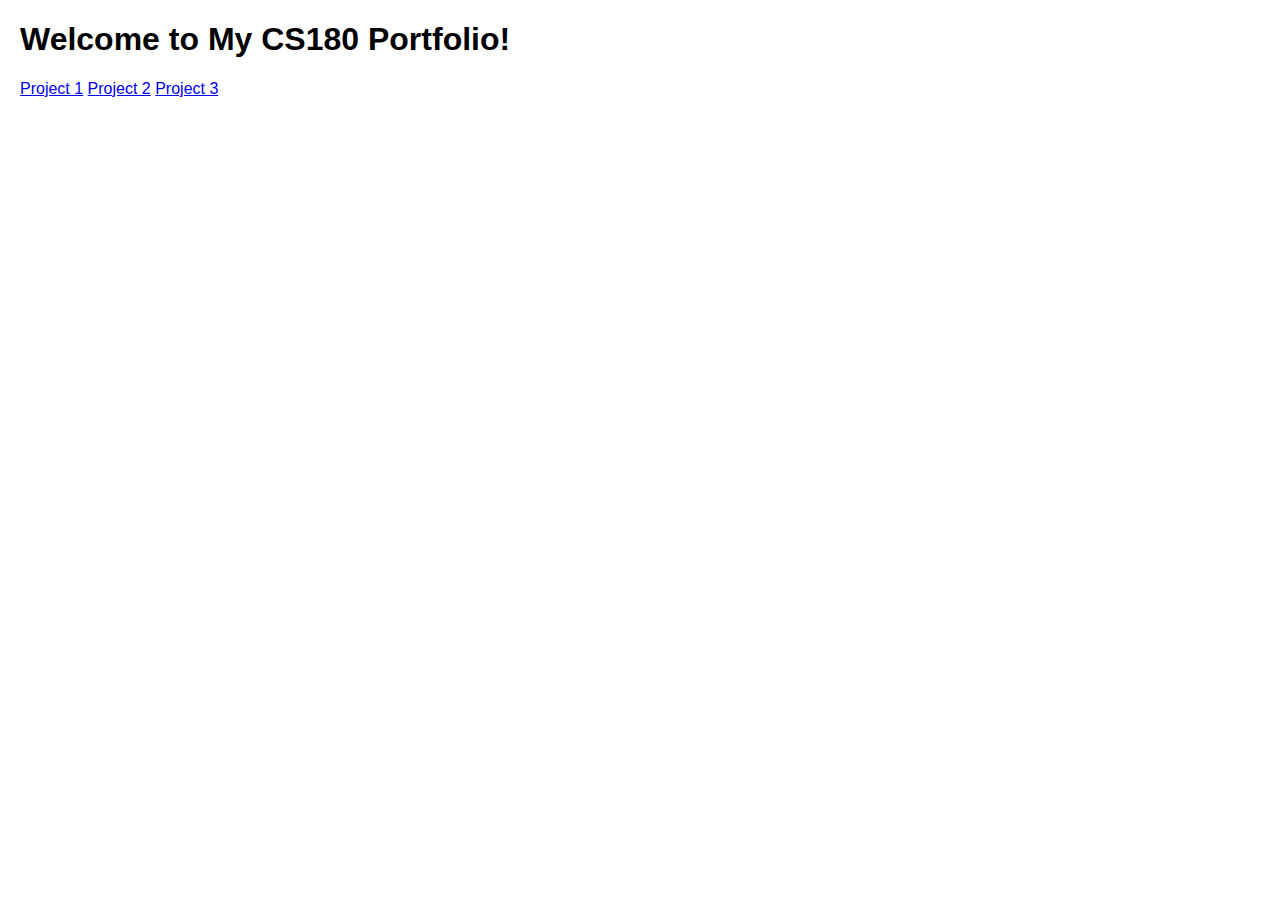
<file: index.html>
<!DOCTYPE html>
<html>
<head>
    <title>My Portfolio</title>
    <style>
        body {
            font-family: Arial, sans-serif;
            margin: 20px;
        }
    </style>
</head>
<body>
    <h1>Welcome to My CS180 Portfolio!</h1>
    <a href="./proj1/index.html">Project 1</a>
    <a href="./proj2/index.html">Project 2</a>
    <a href="./proj3/index.html">Project 3</a>
</body>
</html>
</file>
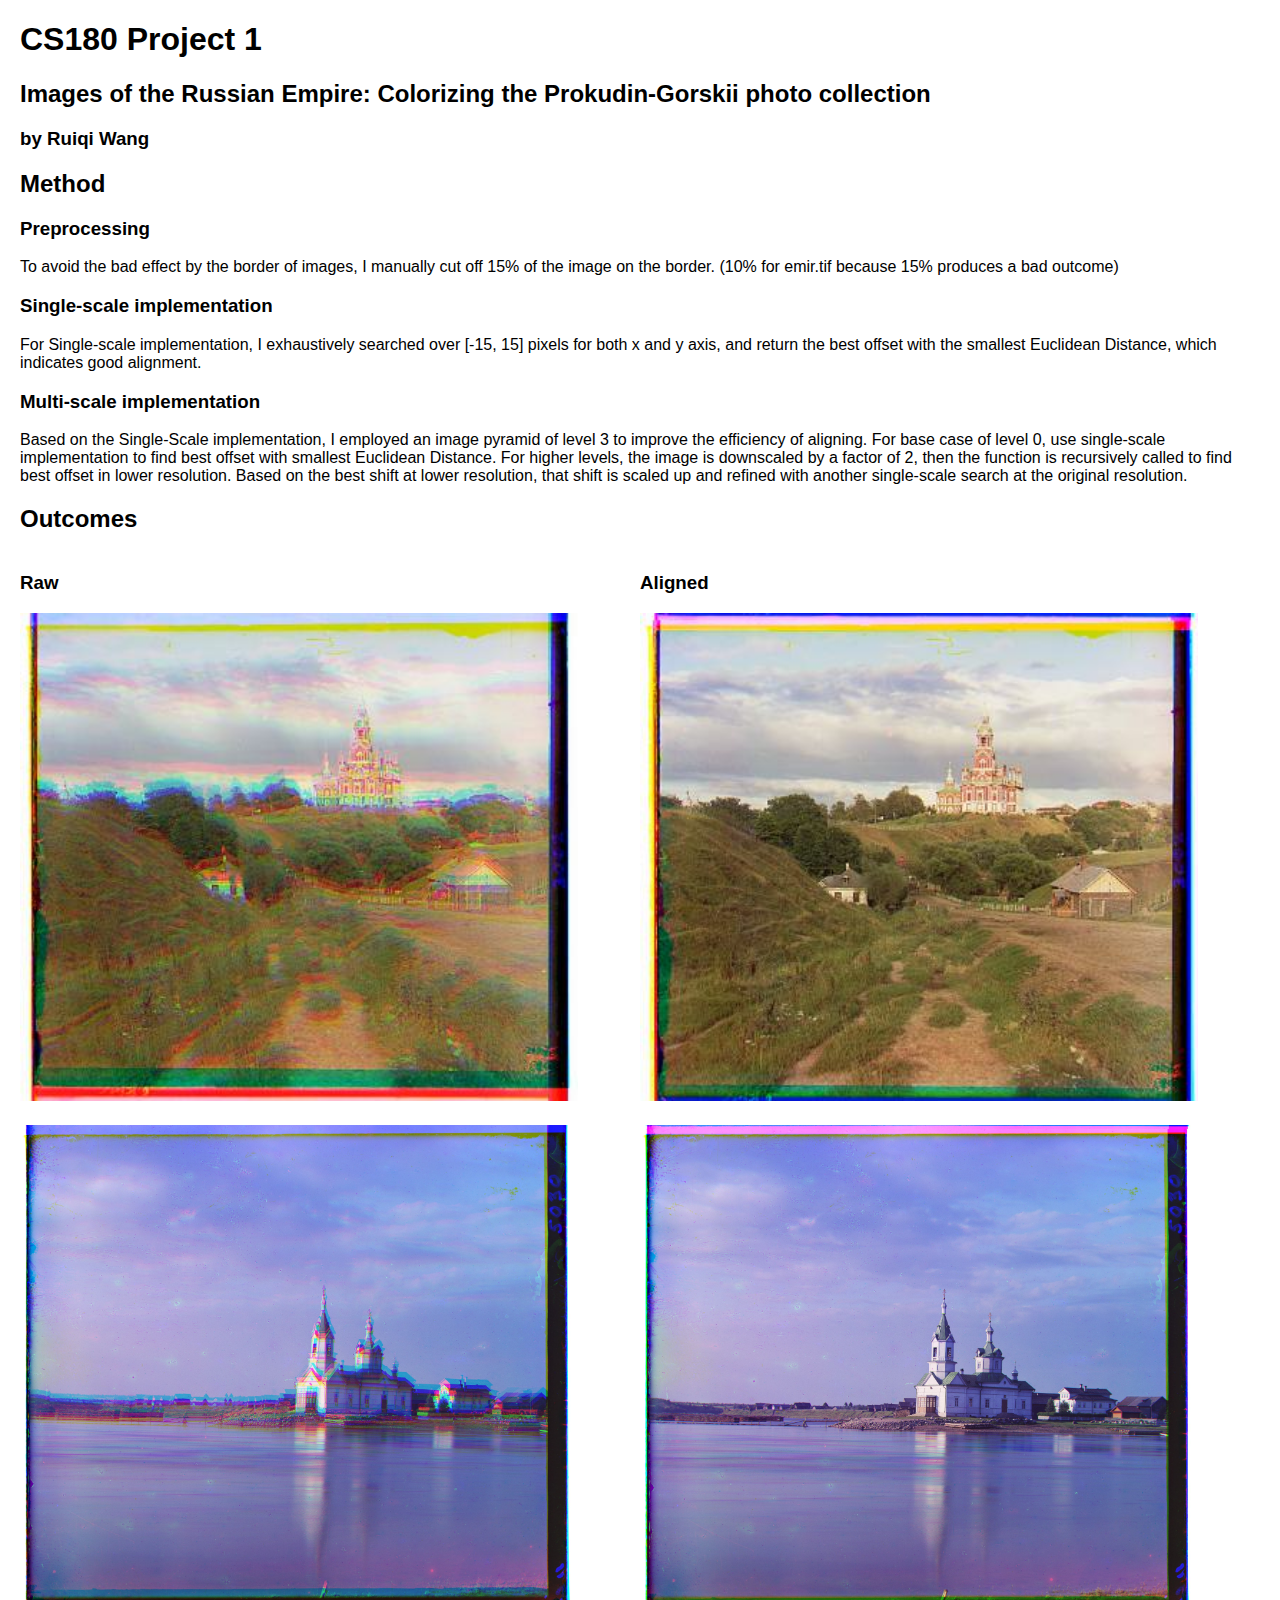
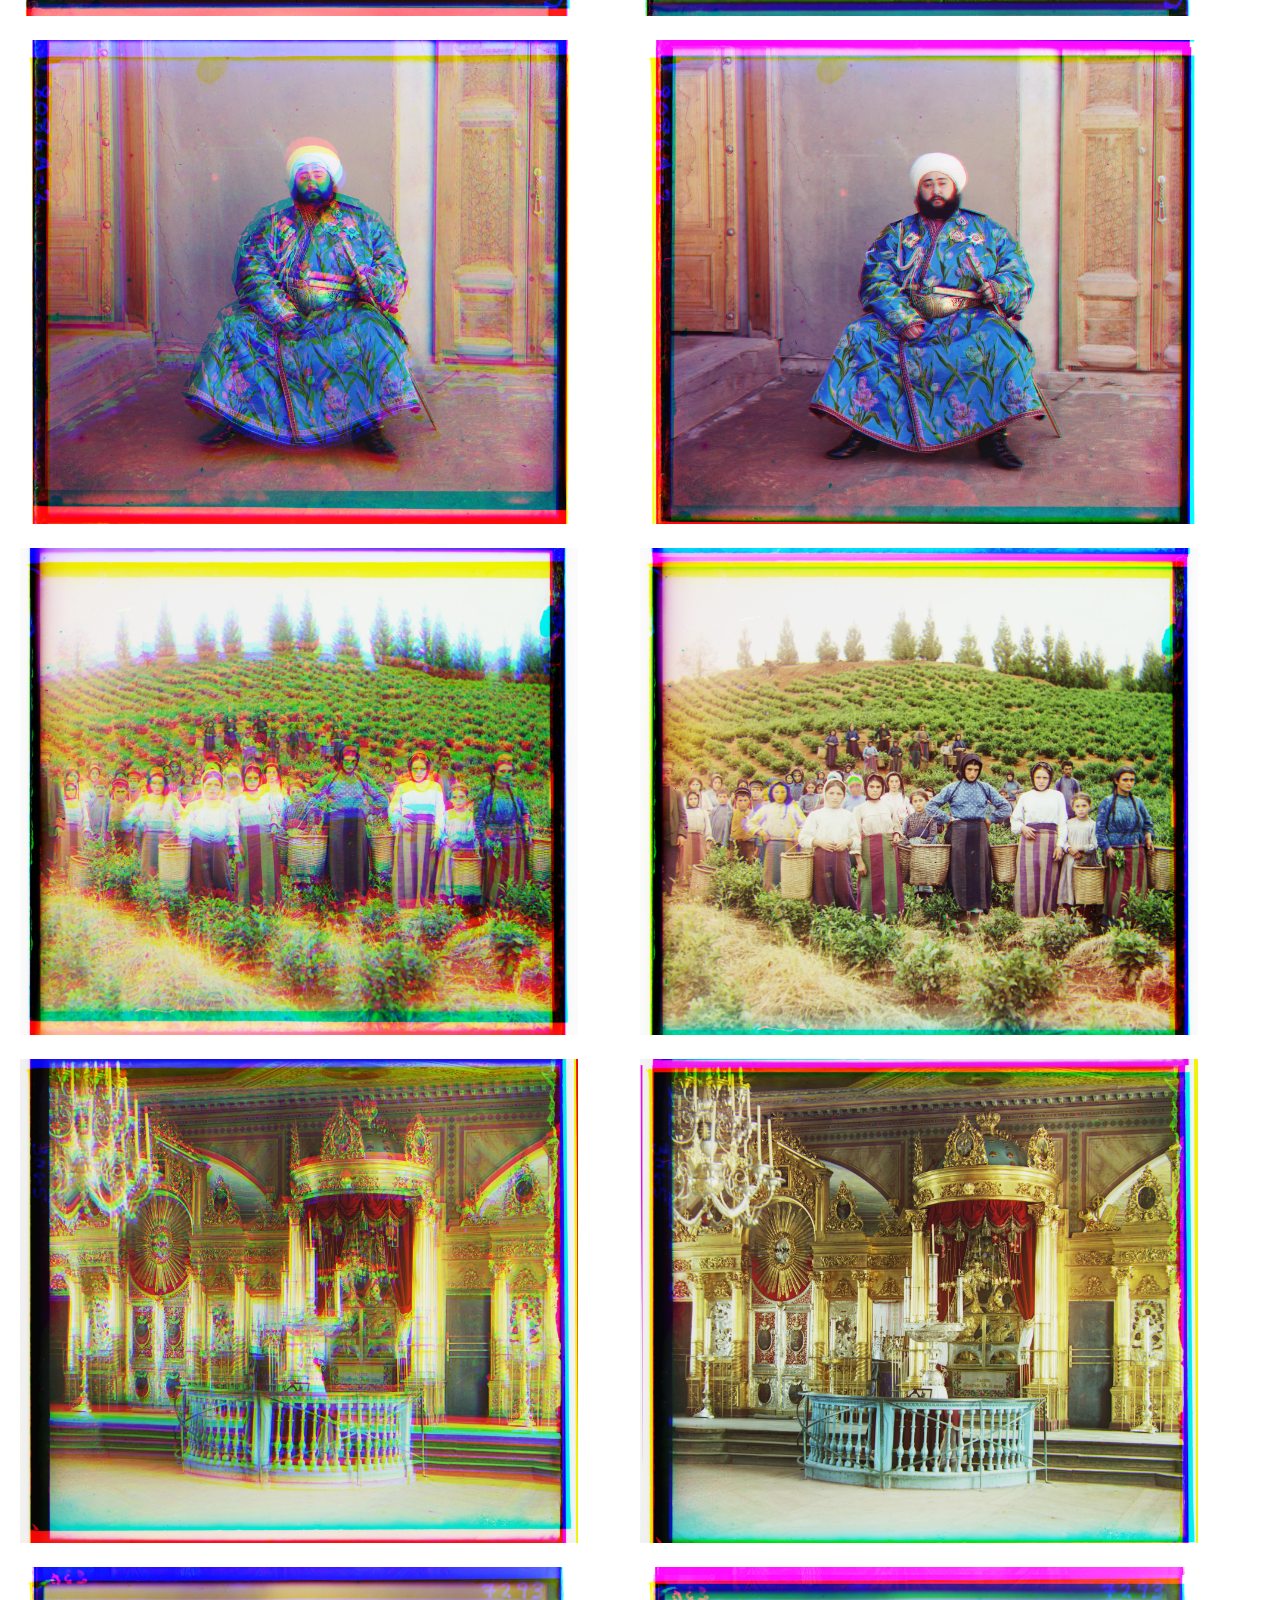
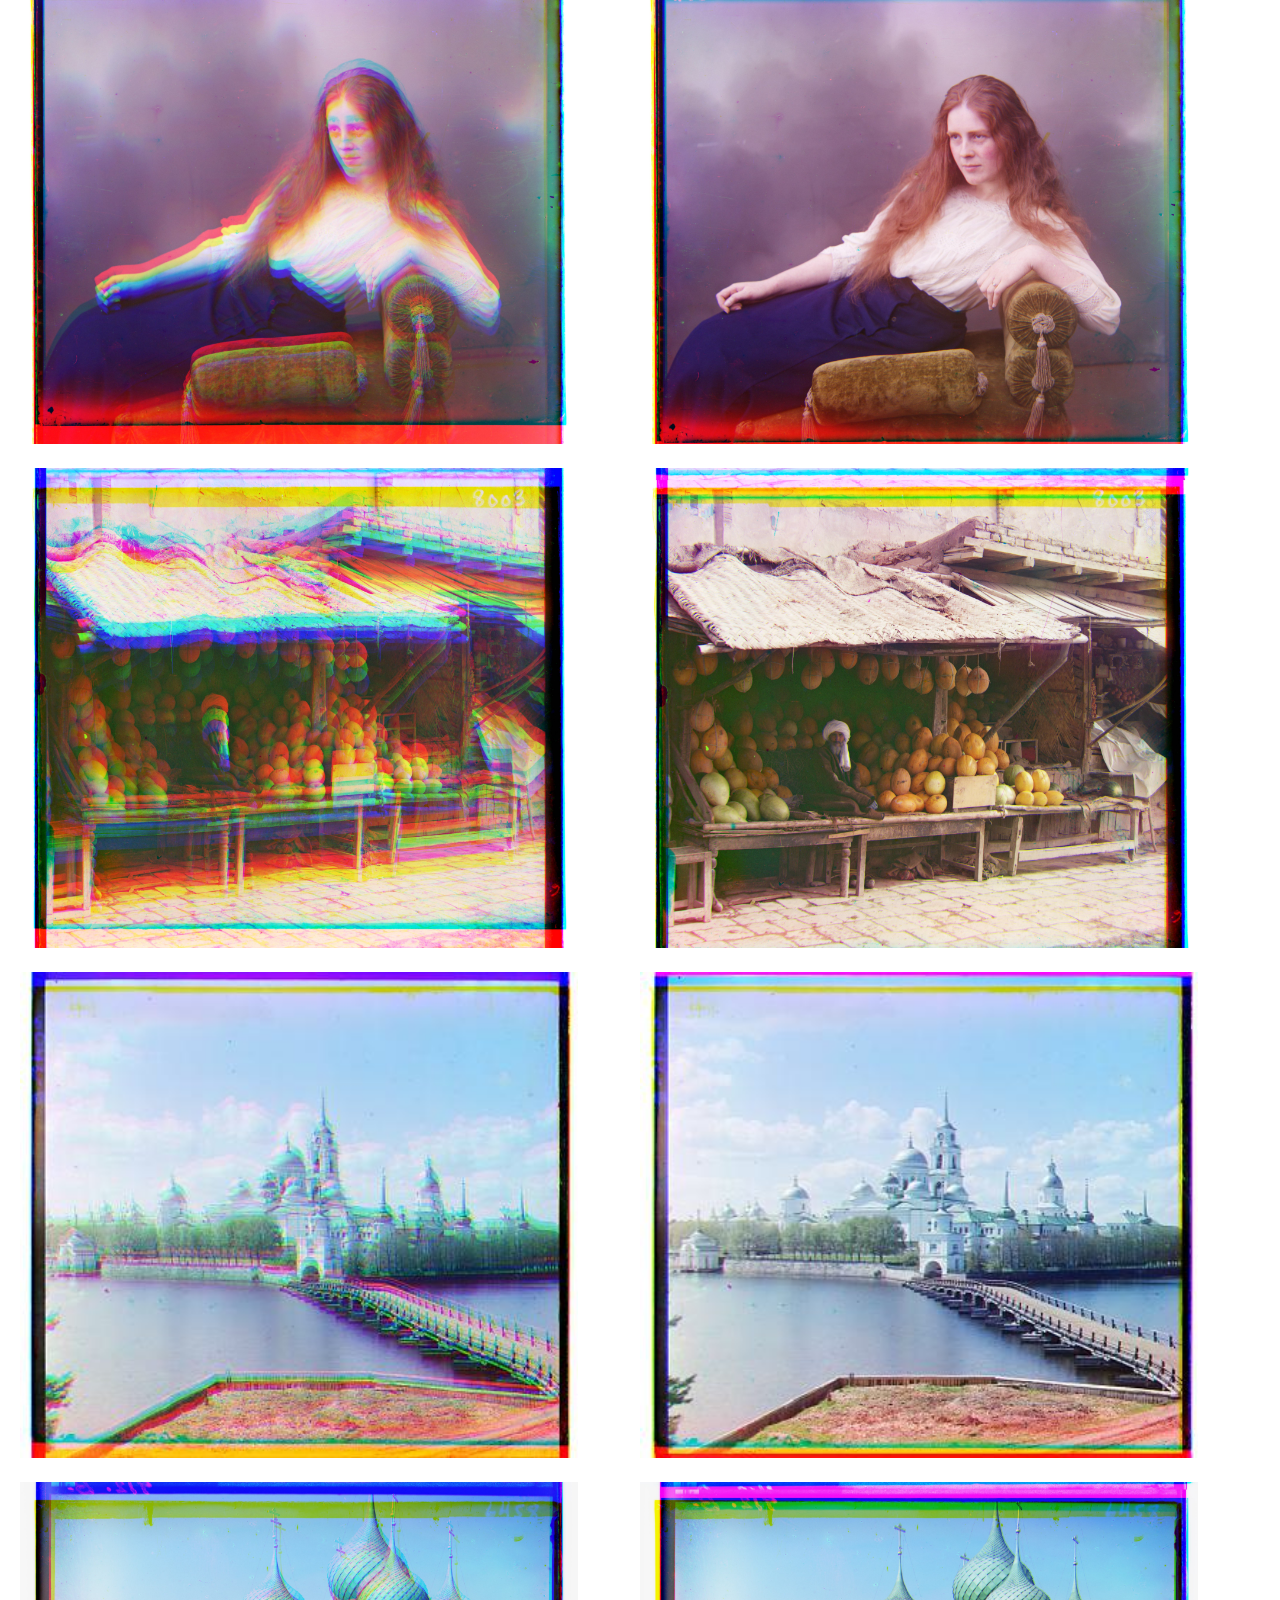
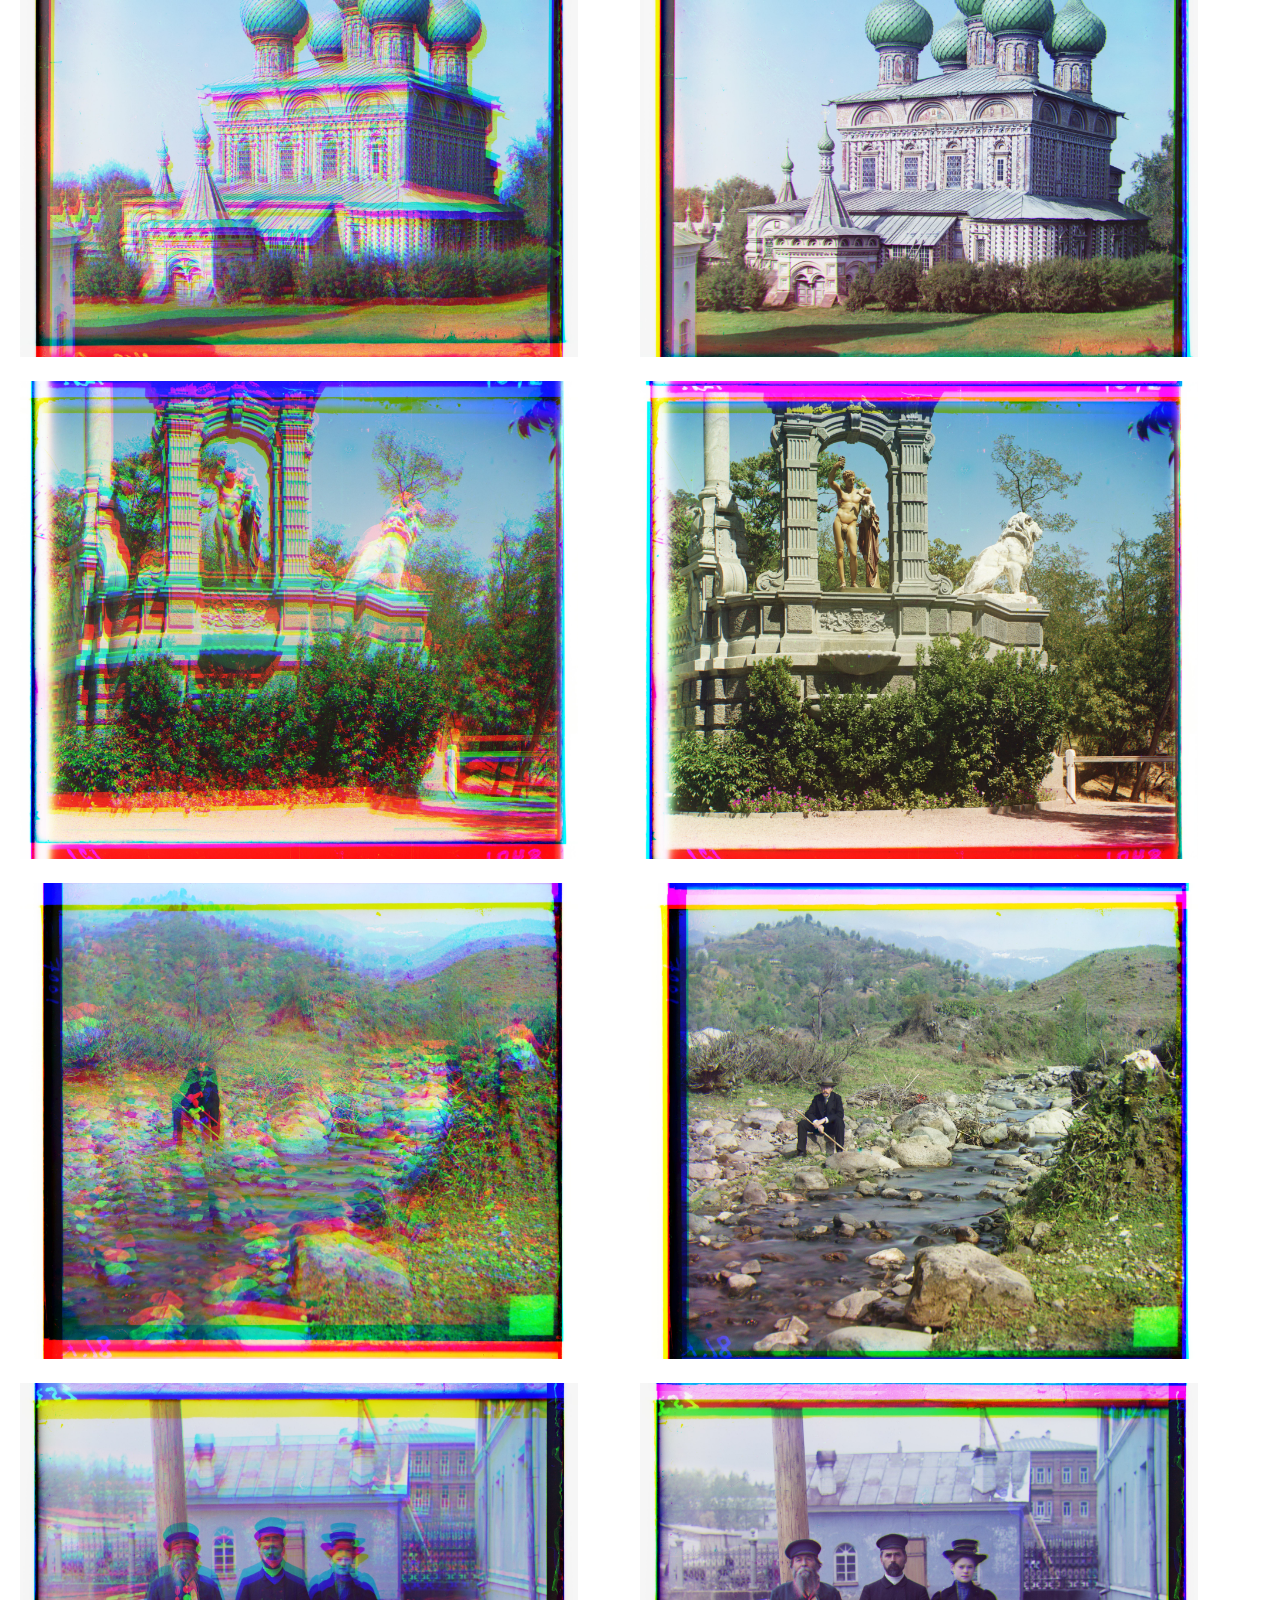
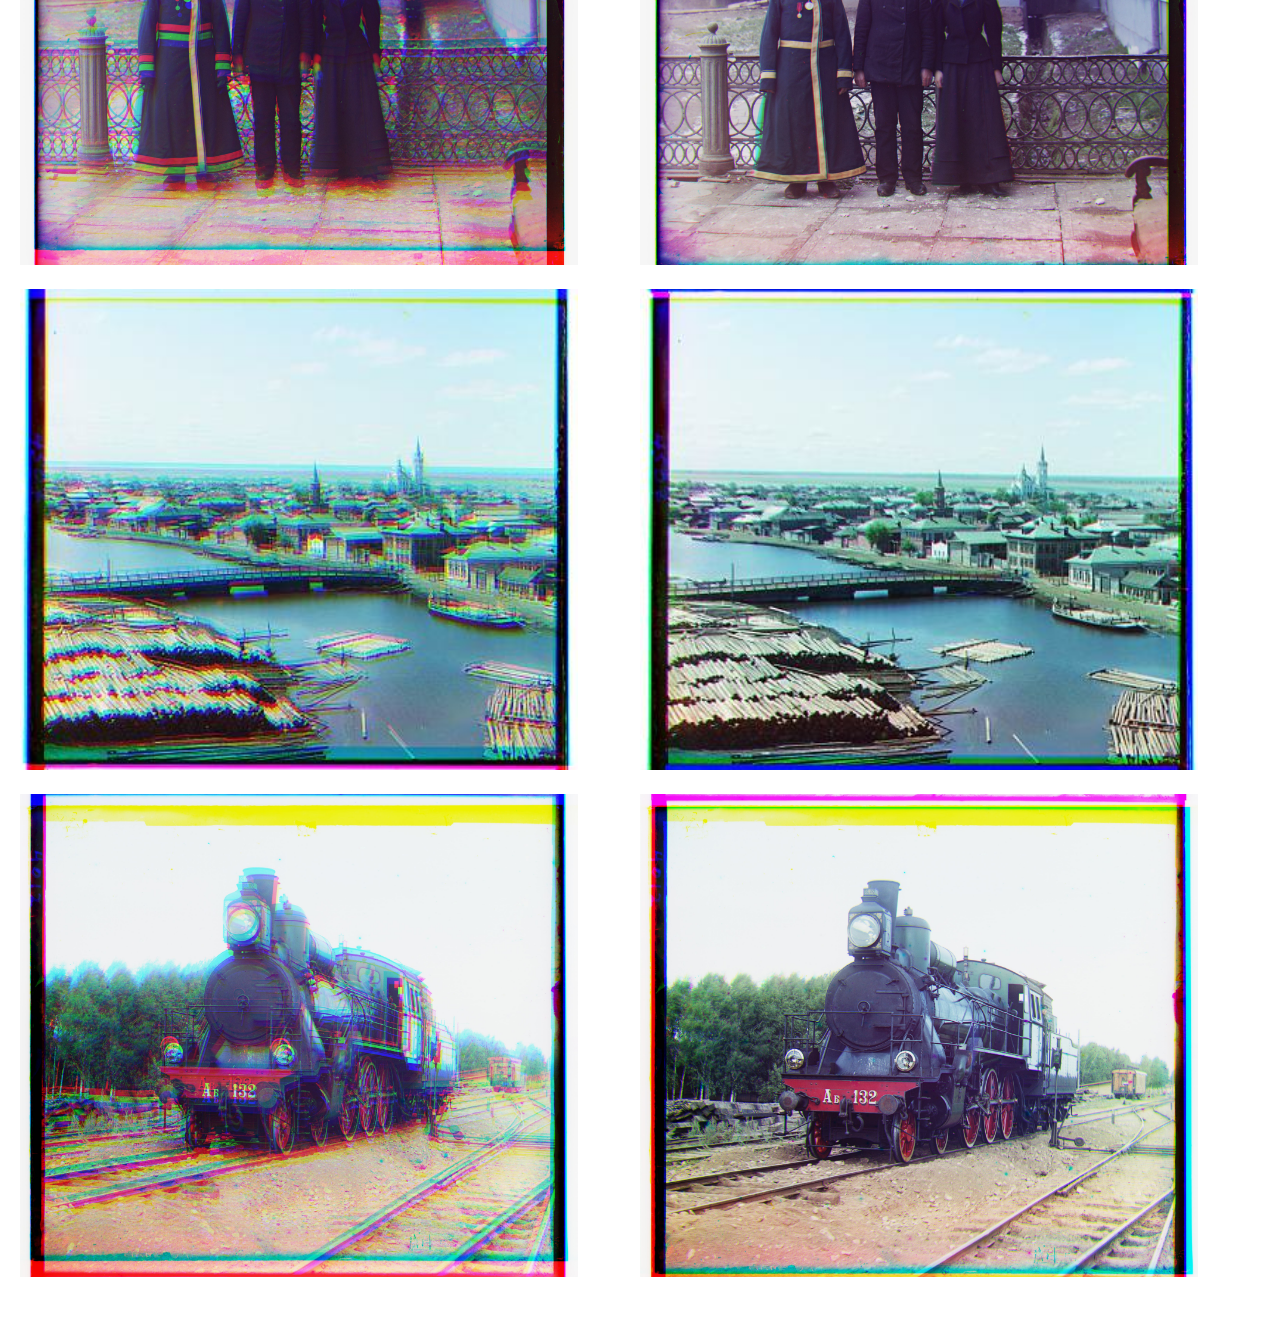
<file: proj1/index.html>
<!DOCTYPE html>
<html>
<head>
    <meta charset="UTF-8">
    <meta name="viewport" content="width=device-width, initial-scale=1.0">
    <title>CS180 Project 1</title>
    <link rel="stylesheet" href="style.css">
    <style>
        body {
            font-family: Arial, sans-serif;
            margin: 20px;
        }
    </style>
</head>
<body>
    <h1>CS180 Project 1</h1>
    <h2><b>Images of the Russian Empire: </b>Colorizing the Prokudin-Gorskii photo collection</h2>
    <h3>by Ruiqi Wang</h3>

    <div class="container">
        <h2>Method</h2>
        <h3>Preprocessing</h3>
        <p>To avoid the bad effect by the border of images, I manually cut off 15% of the image on the border. (10% for emir.tif because 15% produces a bad outcome)</p>
        <h3>Single-scale implementation</h3>
        <p>For Single-scale implementation, I exhaustively searched over [-15, 15] pixels for both x and y axis, 
            and return the best offset with the smallest Euclidean Distance, which indicates good alignment. </p>
        <h3>Multi-scale implementation</h3>
        <p>Based on the Single-Scale implementation, I employed an image pyramid of level 3 to improve the efficiency of aligning. 
            For base case of level 0, use single-scale implementation to find best offset with smallest Euclidean Distance. 
            For higher levels, the image is downscaled by a factor of 2, then the function is recursively called to find best offset in lower resolution. 
            Based on the best shift at lower resolution, that shift is scaled up and refined with another single-scale search at the original resolution. 
            </p>
    </div>

    <div class="container">
        <h2>Outcomes</h2>
        <div class="columns">
            <div class="column">
                <h3>Raw</h3>
                <img src="media/naive_cathedral.jpg">
                <img src="media/naive_church.jpg">
                <img src="media/naive_emir.jpg">
                <img src="media/naive_harvesters.jpg">
                <img src="media/naive_icon.jpg">
                <img src="media/naive_lady.jpg">
                <img src="media/naive_melons.jpg">
                <img src="media/naive_monastery.jpg">
                <img src="media/naive_onion_church.jpg">
                <img src="media/naive_sculpture.jpg">
                <img src="media/naive_self_portrait.jpg">
                <img src="media/naive_three_generations.jpg">
                <img src="media/naive_tobolsk.jpg">
                <img src="media/naive_train.jpg">
            </div>
    
            <div class="column">
                <h3>Aligned</h3>
                <img src="media/aligned_cathedral.jpg">
                <img src="media/aligned_church.jpg">
                <img src="media/aligned_emir.jpg">
                <img src="media/aligned_harvesters.jpg">
                <img src="media/aligned_icon.jpg">
                <img src="media/aligned_lady.jpg">
                <img src="media/aligned_melons.jpg">
                <img src="media/aligned_monastery.jpg">
                <img src="media/aligned_onion_church.jpg">
                <img src="media/aligned_sculpture.jpg">
                <img src="media/aligned_self_portrait.jpg">
                <img src="media/aligned_three_generations.jpg">
                <img src="media/aligned_tobolsk.jpg">
                <img src="media/aligned_train.jpg">
            </div>
        </div>
    </div>
    
</body>
</html>
</file>
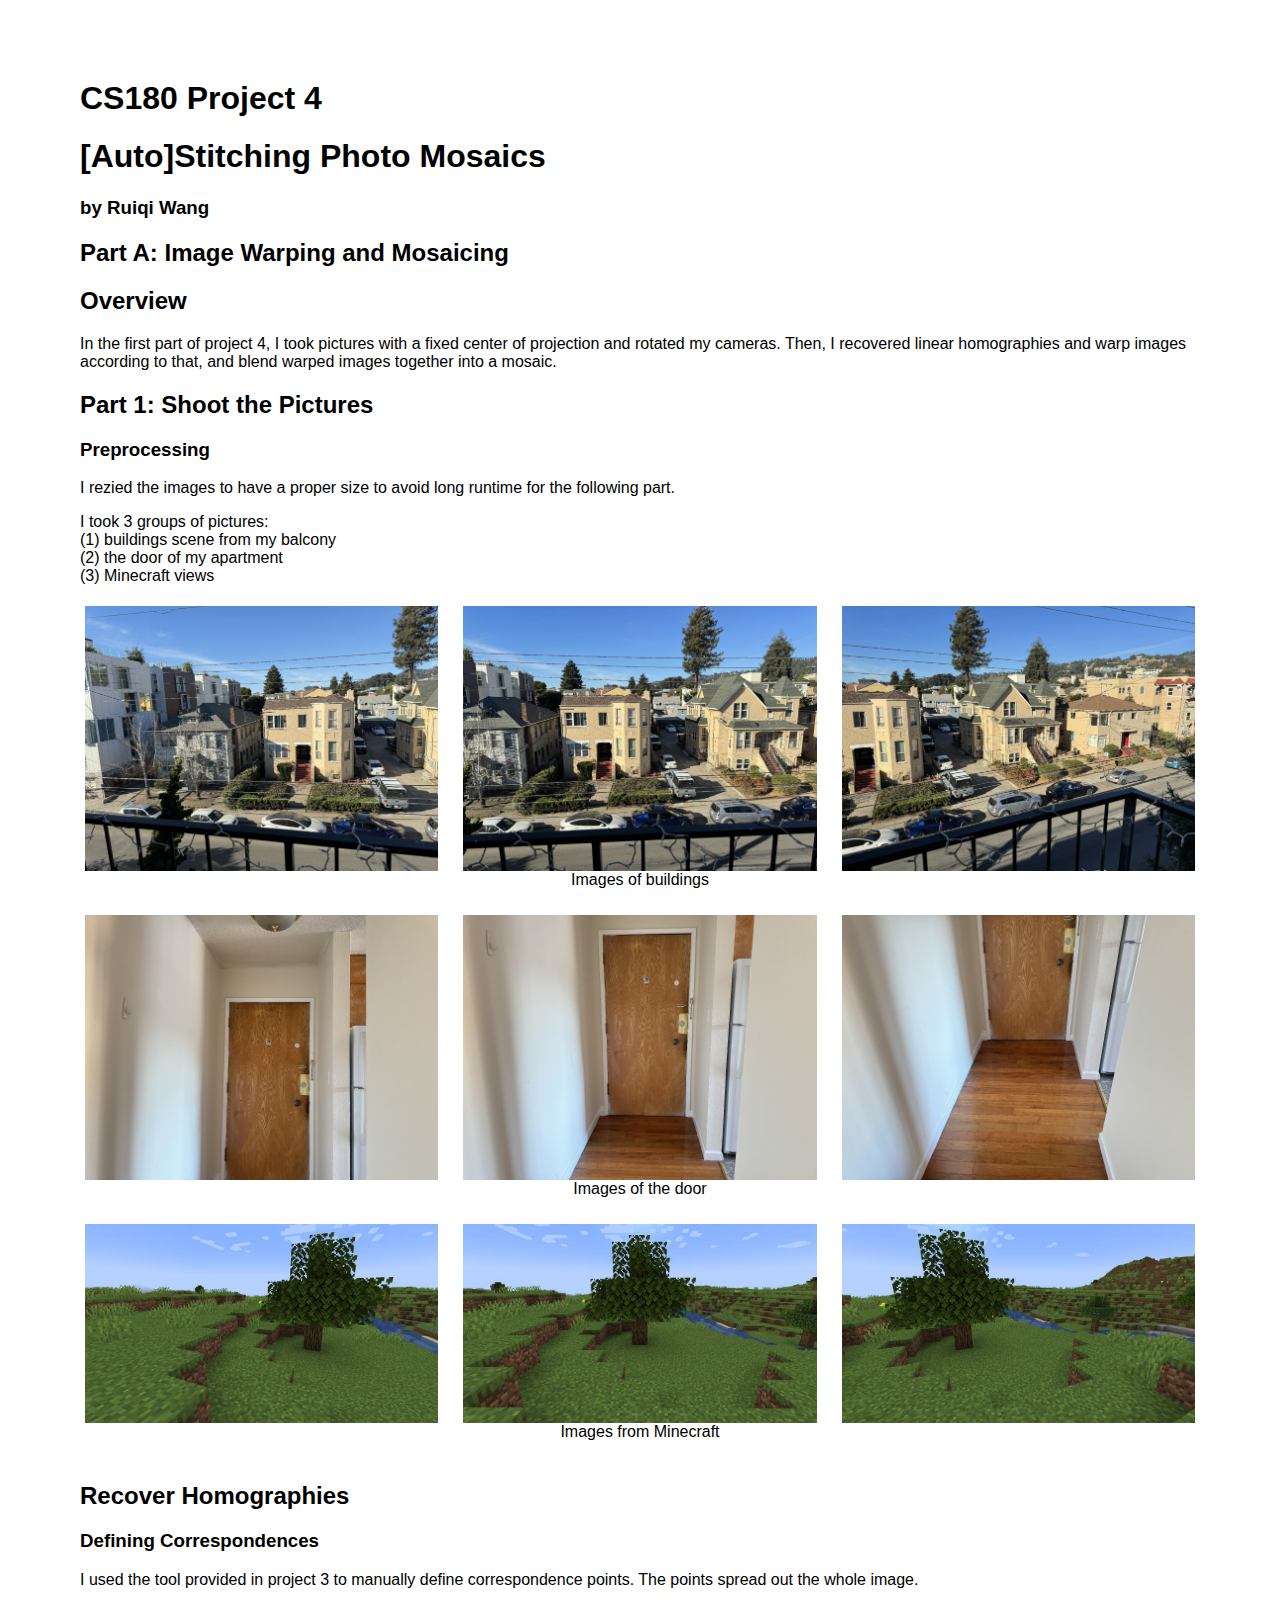
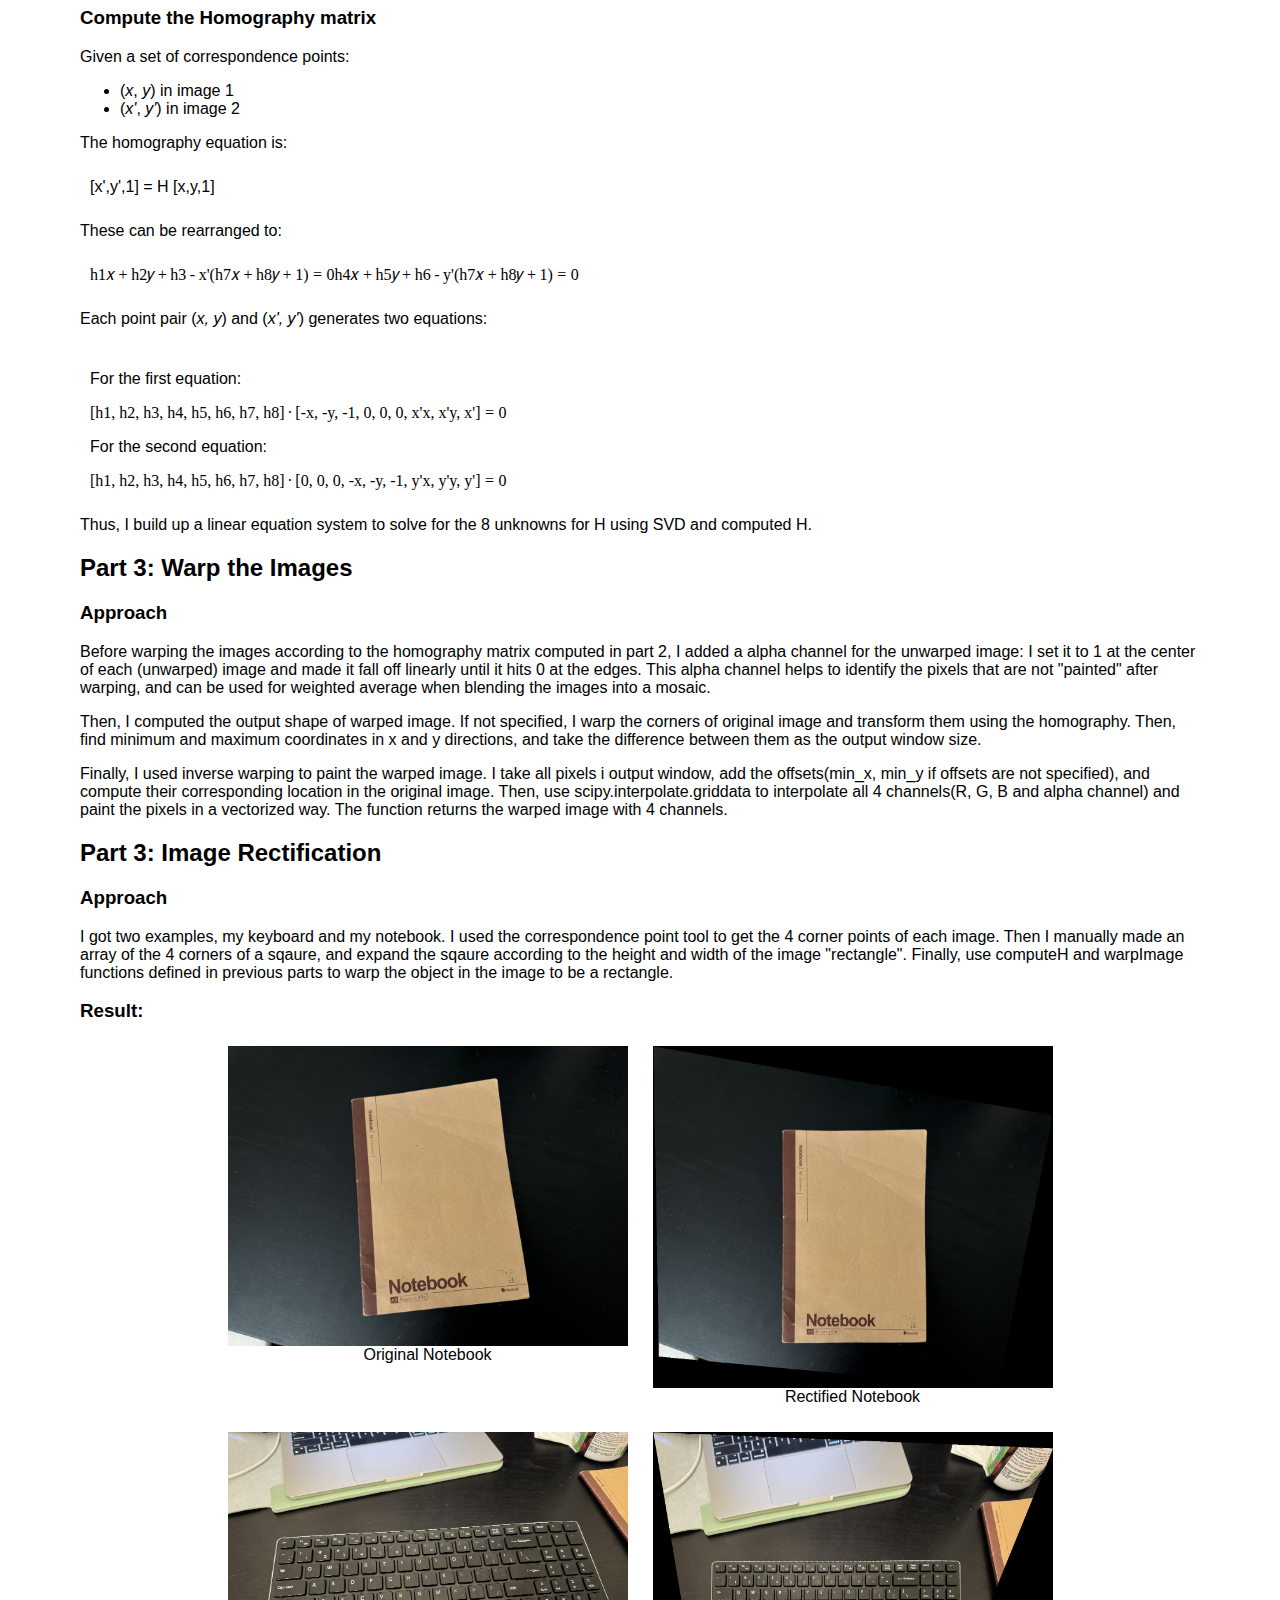
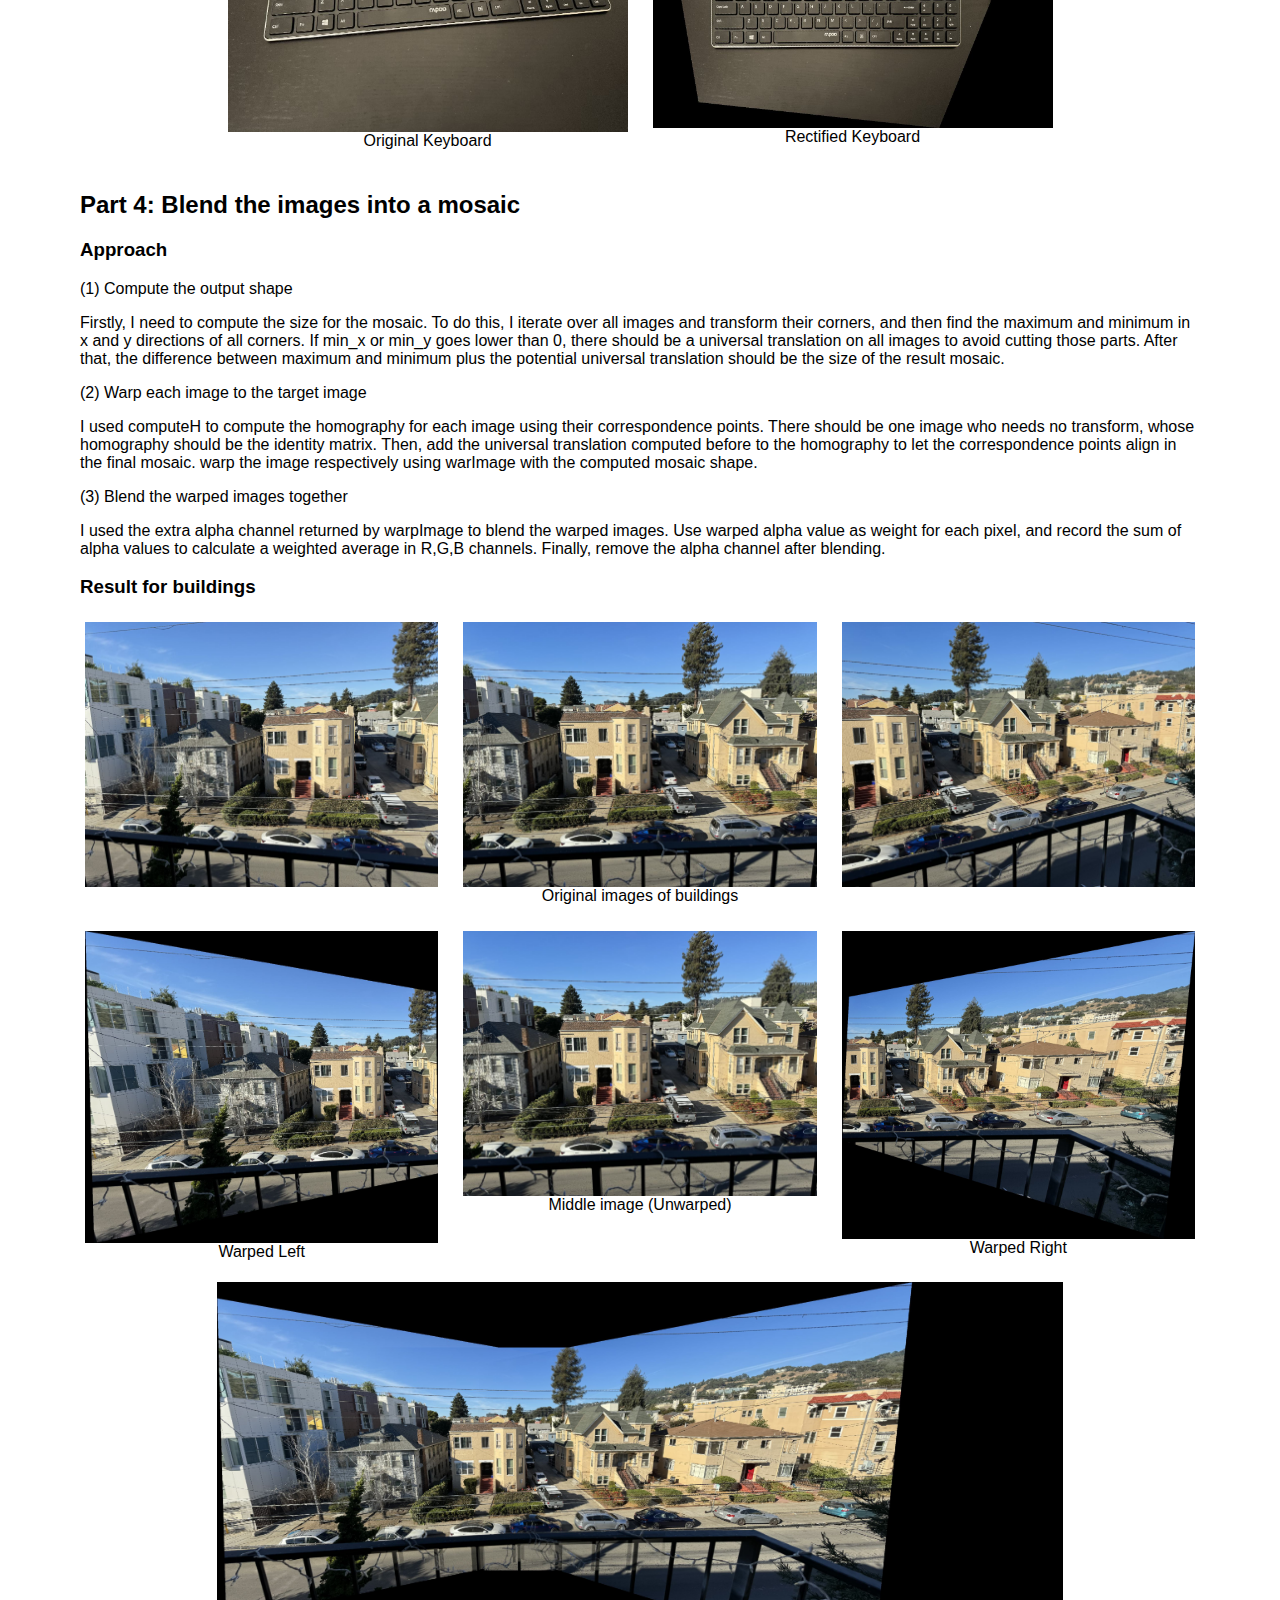
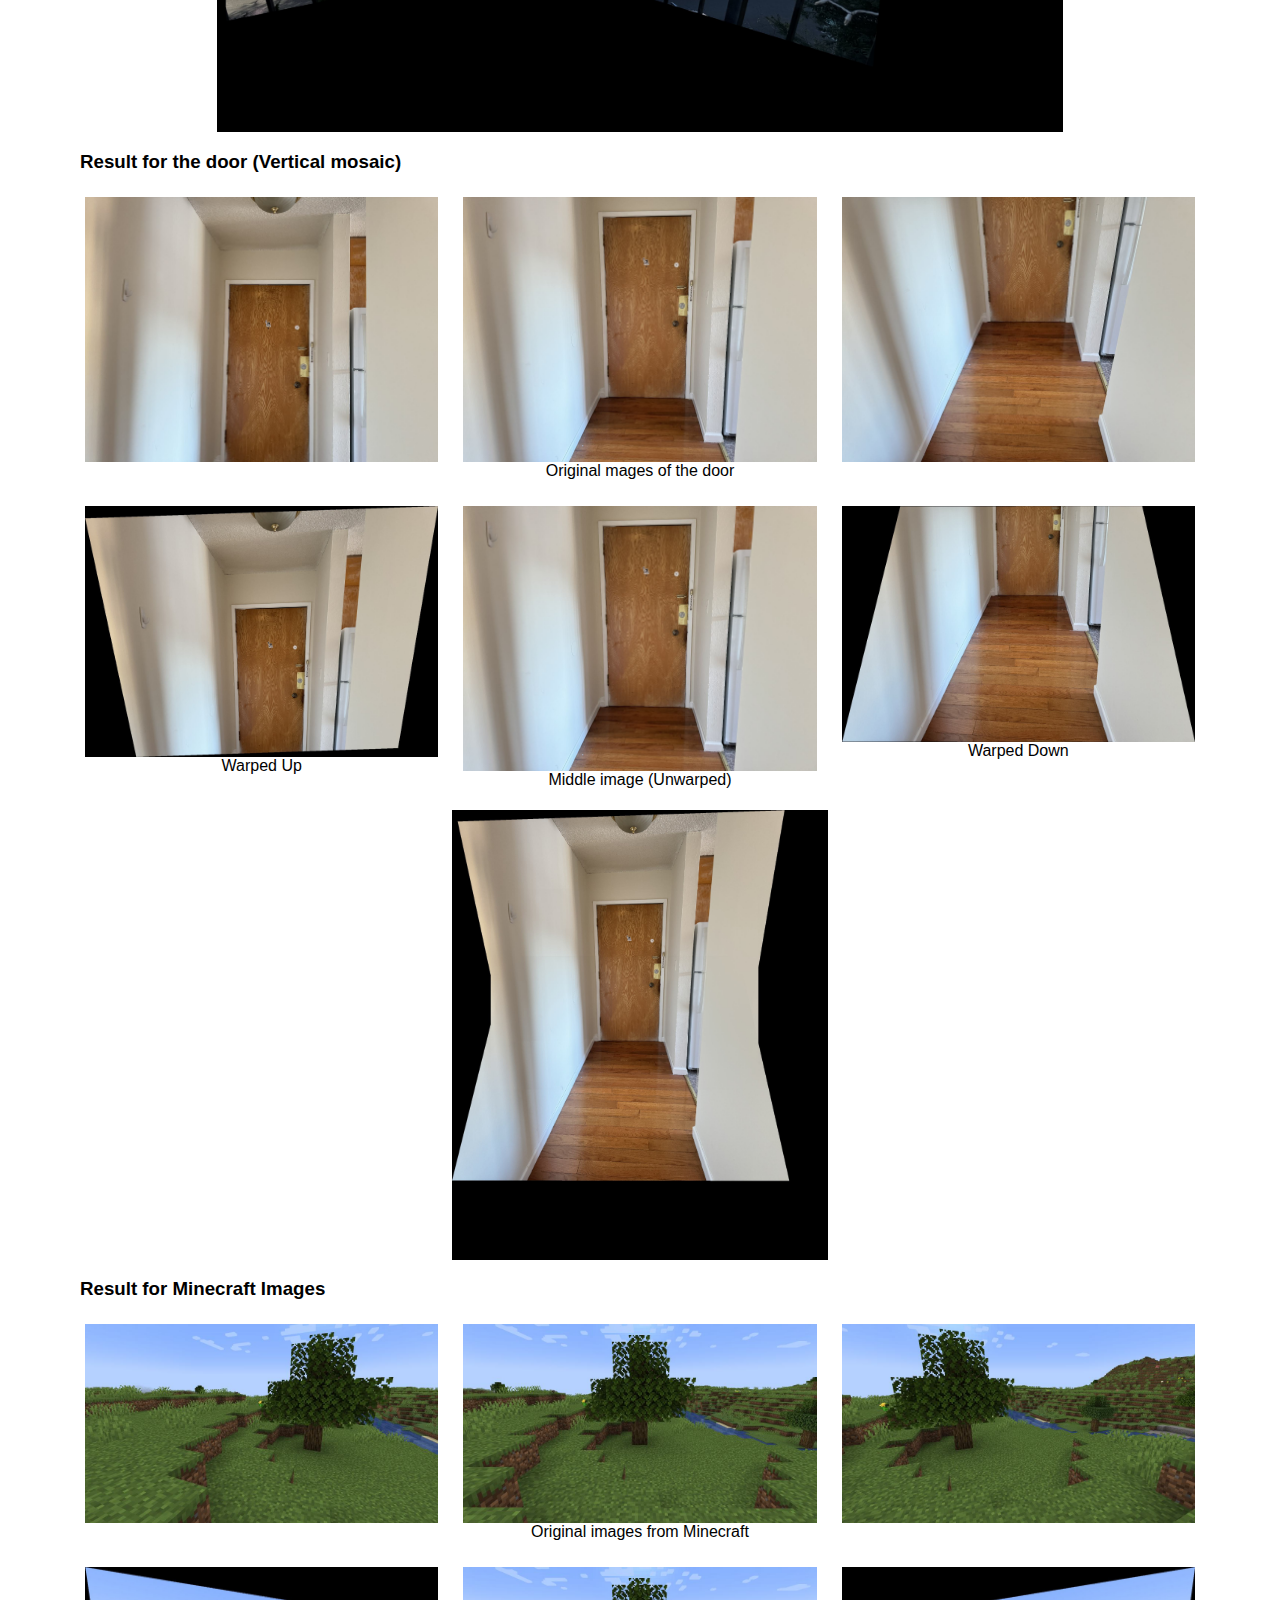
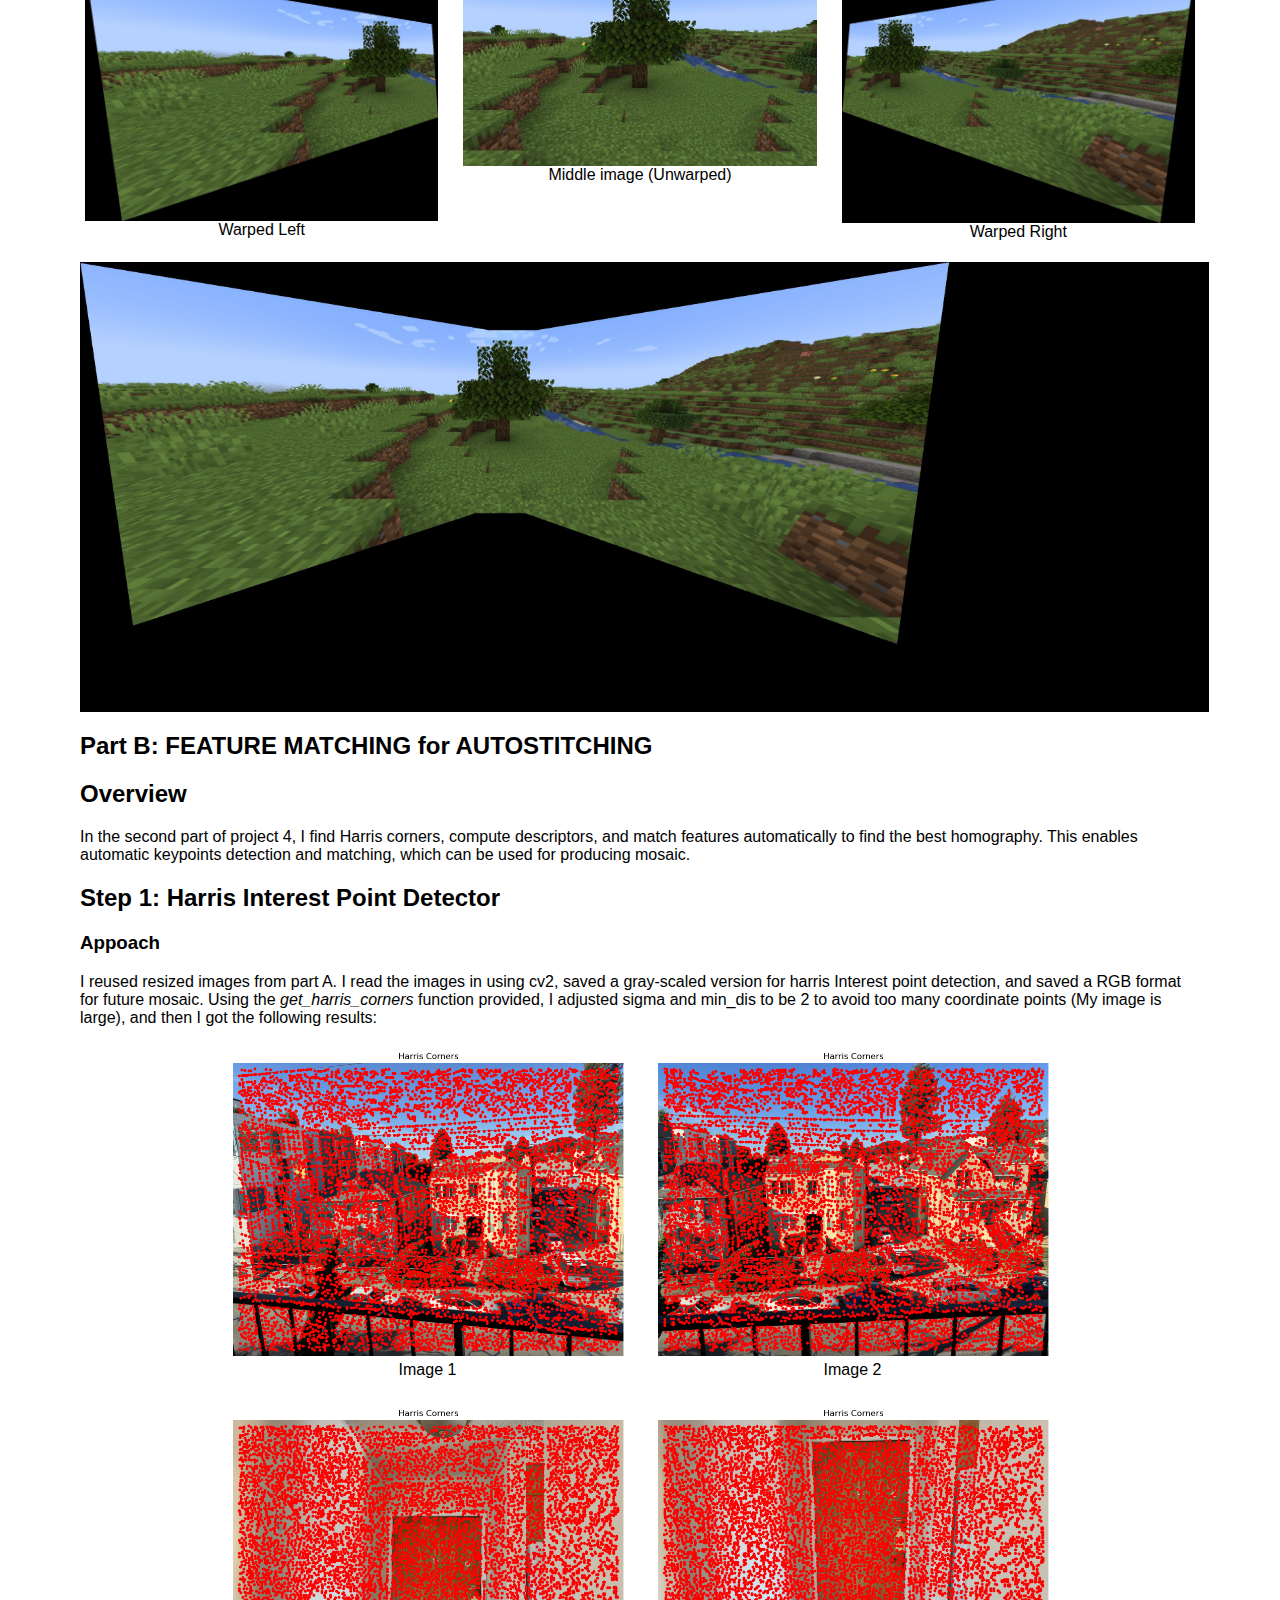
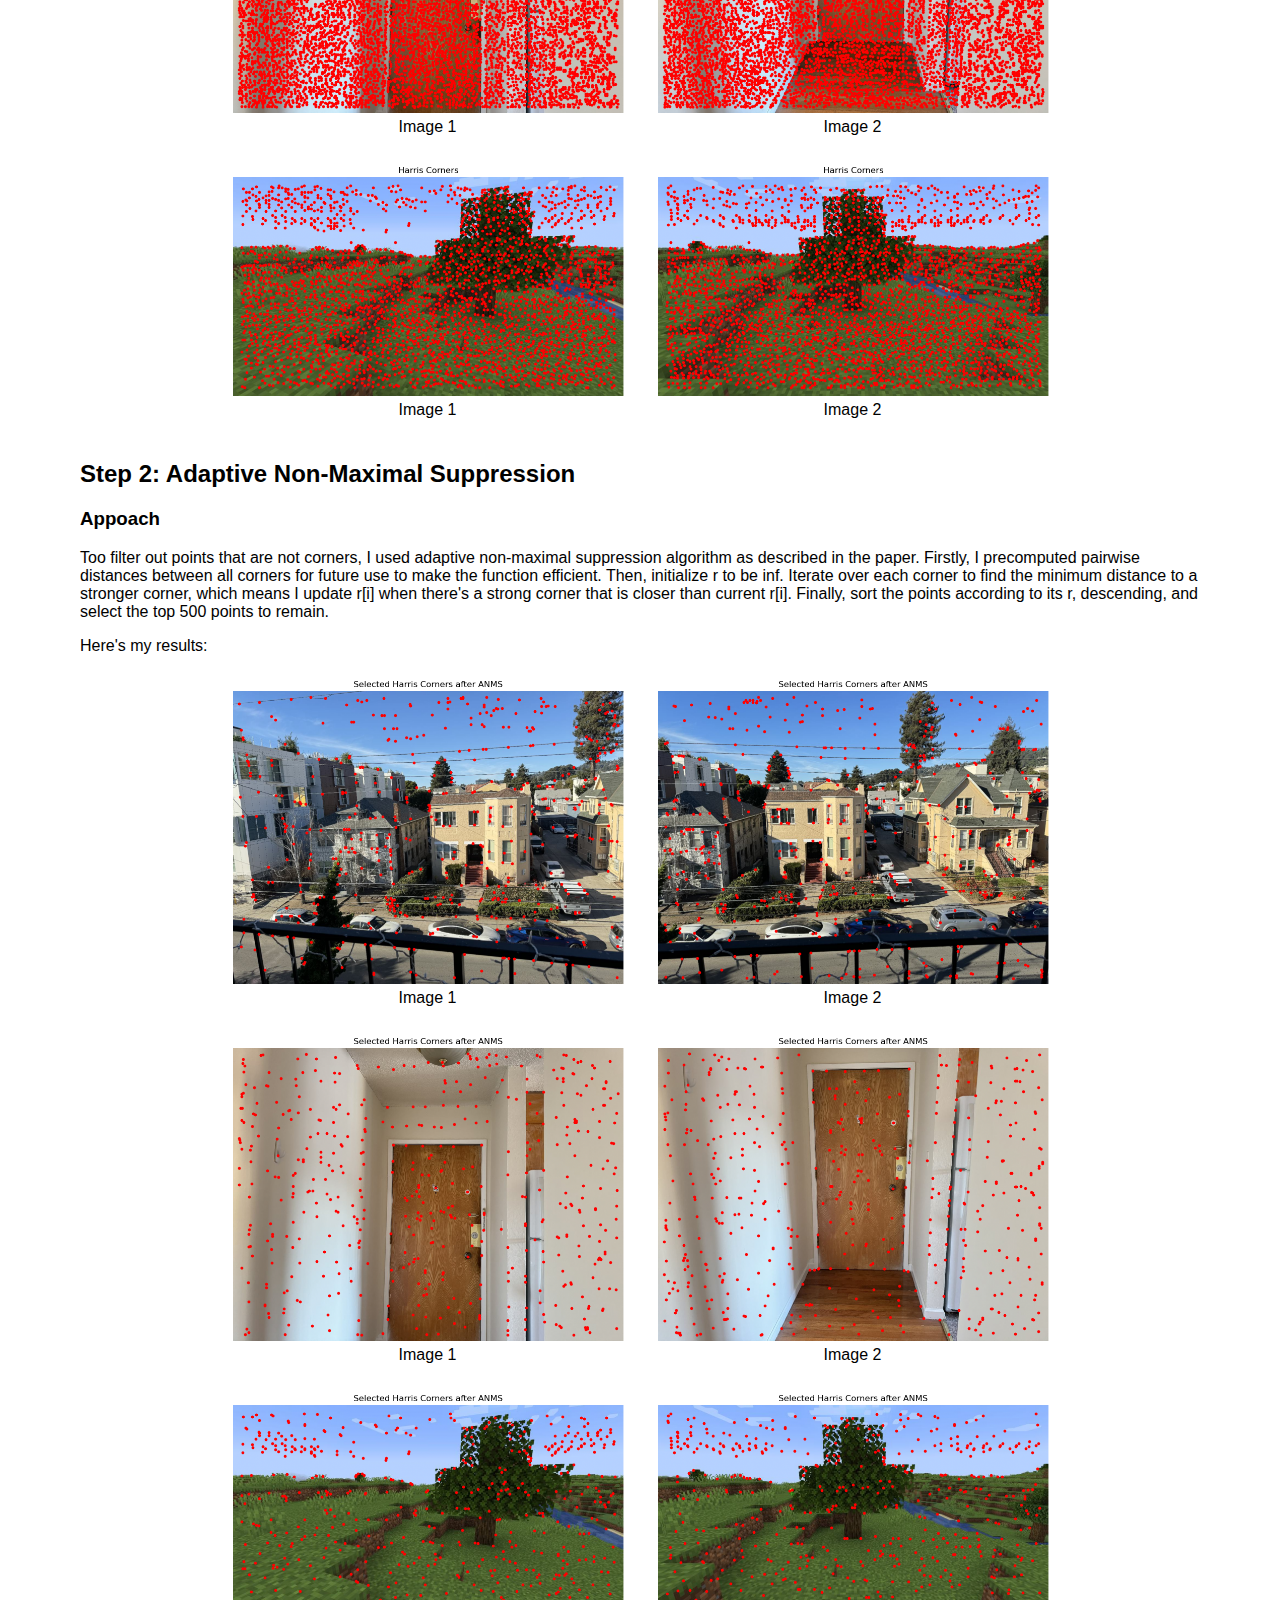
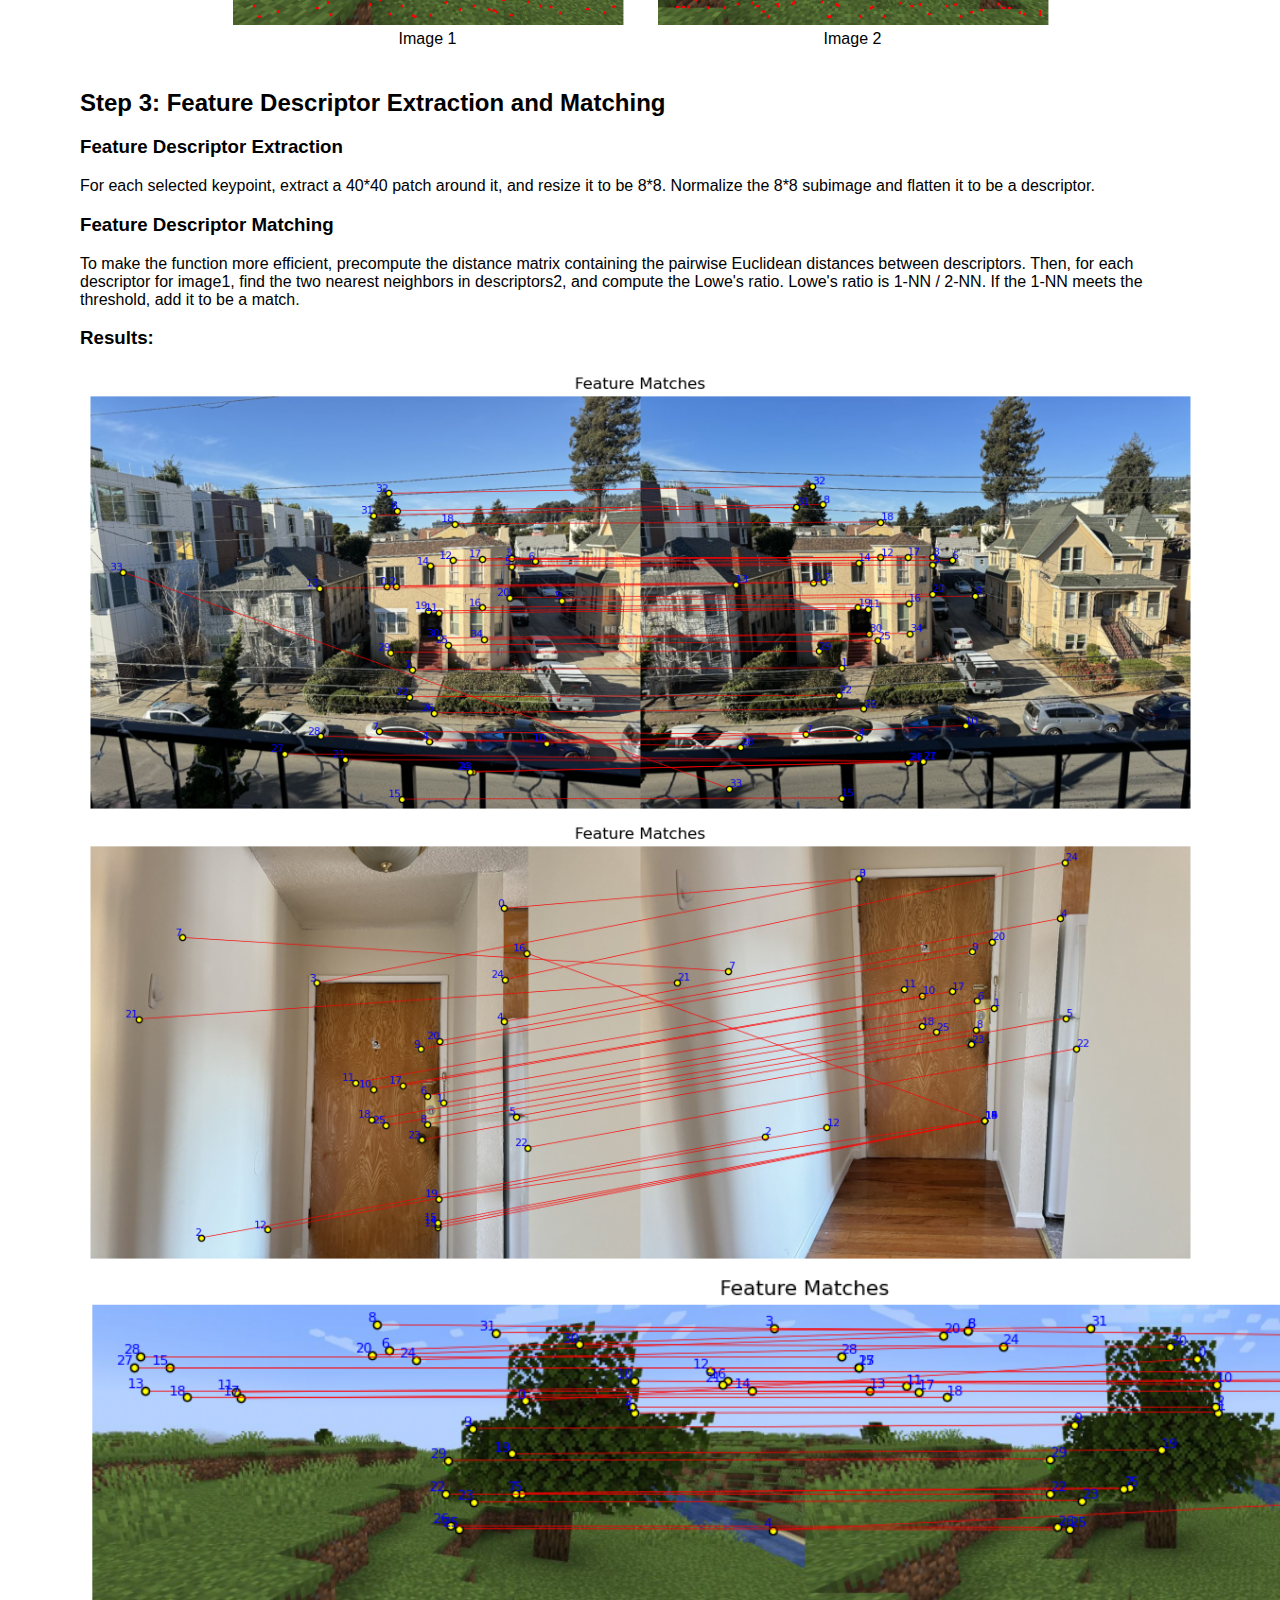
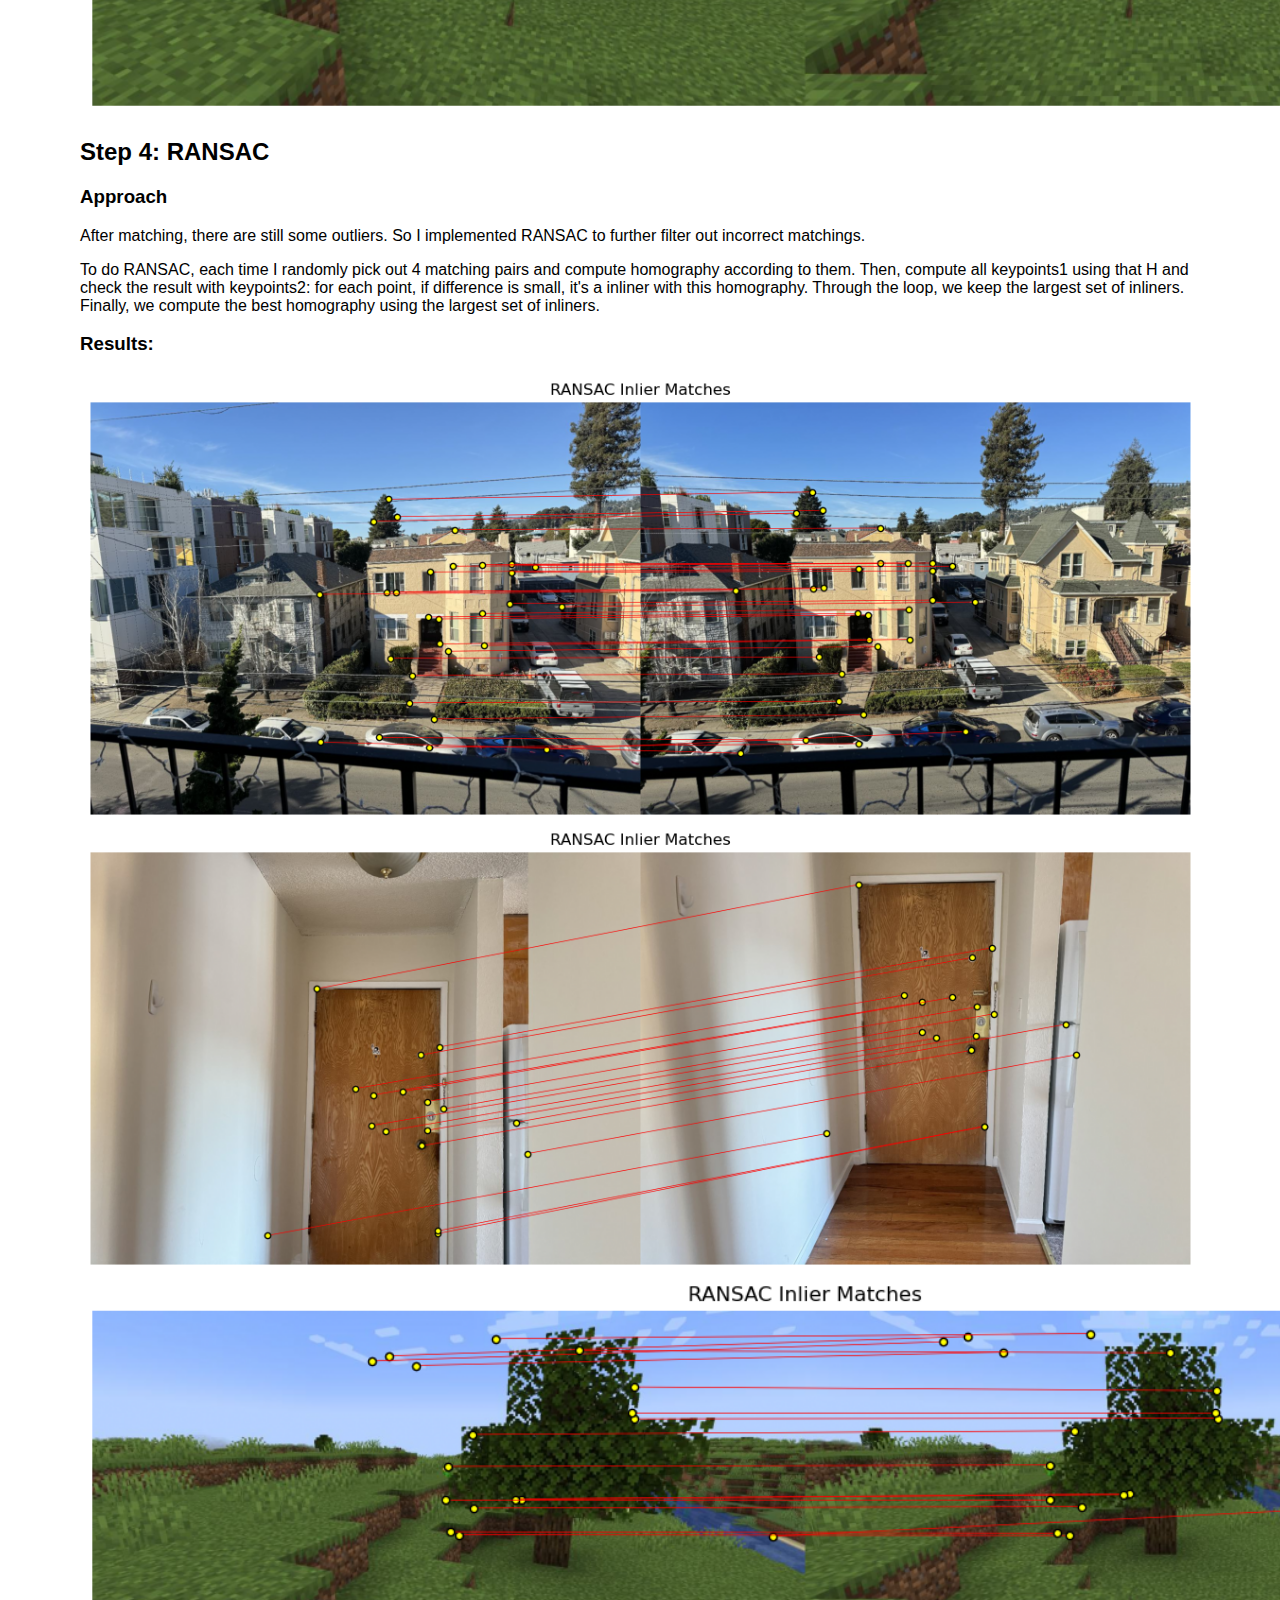
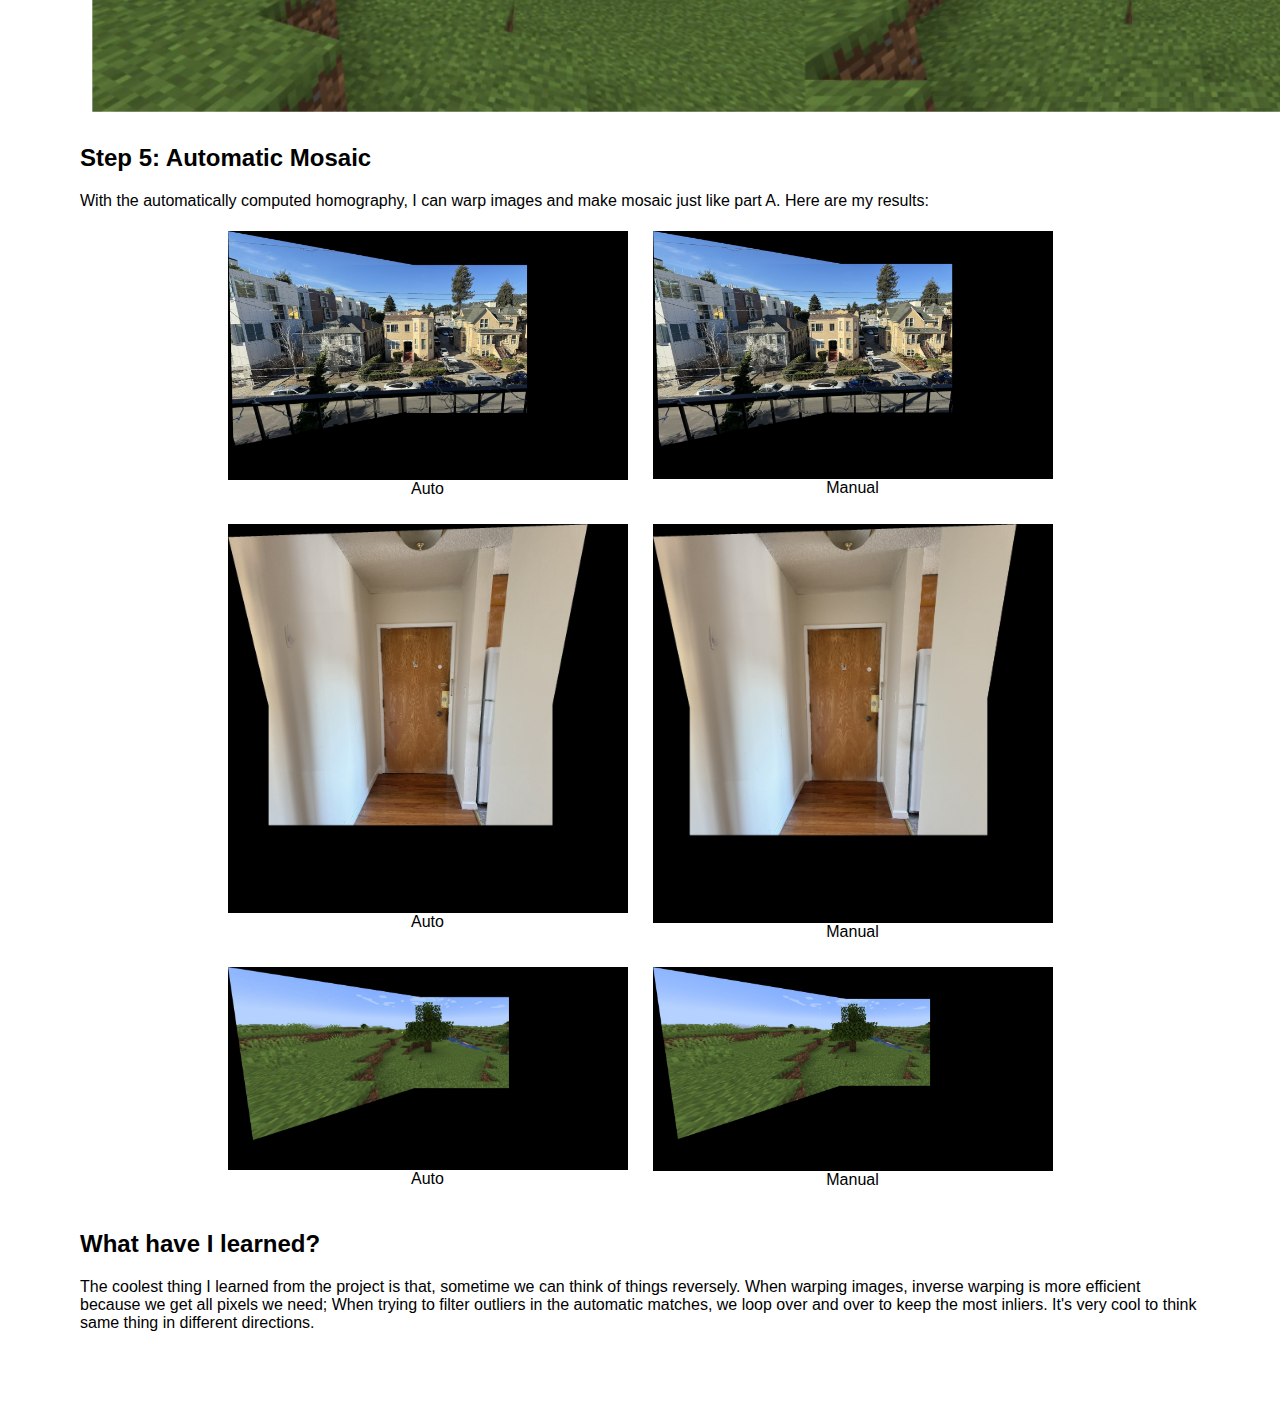
<file: proj4/index.html>
<!DOCTYPE html>
<html>
<head>
    <meta charset="UTF-8">
    <meta name="viewport" content="width=device-width, initial-scale=1.0">
    <title>CS180 Project 4 - Ruiqi Wang</title>
    <link rel="stylesheet" href="styles.css">
    <style>
        body {
            font-family: Arial, sans-serif;
            margin: 80px;
        }
    </style>
</head>
<body>
    <h1>CS180 Project 4</h1>
    <h1>[Auto]Stitching Photo Mosaics</h1>
    <h3>by Ruiqi Wang</h3>

    <h2>Part A: Image Warping and Mosaicing</h2>
    <div class="container">
        <h2>Overview</h2>
        <p>
            In the first part of project 4, I took pictures with a fixed center of projection and rotated my cameras. 
            Then, I recovered linear homographies and warp images according to that, and blend warped images together into a mosaic. 
        </p>
    </div>
    <div class="container">
        <h2>Part 1: Shoot the Pictures</h2>
        <h3>Preprocessing</h3>
        <p>I rezied the images to have a proper size to avoid long runtime for the following part. </p>
        <p>
            I took 3 groups of pictures: <br>
            (1) buildings scene from my balcony<br>
            (2) the door of my apartment<br>
            (3) Minecraft views<br> 
        </p>
        <div class="images">
            <div class="image-container">
                <img src="media/resized_left.jpeg">
            </div>
            <div class="image-container">
                <img src="media/resized_middle.jpeg">
                <p>Images of buildings</p>
            </div>
            <div class="image-container">
                <img src="media/resized_right.jpeg">
            </div>
        </div>
        <div class="images">
            <div class="image-container">
                <img src="media/resized_up.jpeg">
            </div>
            <div class="image-container">
                <img src="media/resized_door.jpeg">
                <p>Images of the door</p>
            </div>
            <div class="image-container">
                <img src="media/resized_down.jpeg">
            </div>
        </div>
        <div class="images">
            <div class="image-container">
                <img src="media/resized_mc_left.jpg">
            </div>
            <div class="image-container">
                <img src="media/resized_mc_middle.jpg">
                <p>Images from Minecraft</p>
            </div>
            <div class="image-container">
                <img src="media/resized_mc_right.jpg">
            </div>
        </div>
    </div>


    <div class="container">
        <h2>Recover Homographies</h2>
        <h3>Defining Correspondences</h3>
        <p>
            I used the tool provided in project 3 to manually define correspondence points. The points spread out the whole image. 
        </p>
        <h3>Compute the Homography matrix</h3>
        <p>Given a set of correspondence points:</p>
        <ul>
            <li>(<i>x</i>, <i>y</i>) in image 1</li>
            <li>(<i>x'</i>, <i>y'</i>) in image 2</li>
        </ul>
        <p>The homography equation is:</p>
        <div class="equation">
            <mi>&#91;</mi><mi>x'</mi><mo>,</mo><mi>y'</mi><mo>,</mo><mn>1</mn><mi>&#93;</mi>
            <mo>=</mo>
            <mi>H</mi>
            <mi>&#91;</mi><mi>x</mi><mo>,</mo><mi>y</mi><mo>,</mo><mn>1</mn><mi>&#93;</mi>
        </div>
        <p>These can be rearranged to:</p>
        <div class="equation">
            <math>
                <mrow>
                    <mi>h1</mi><mi>x</mi><mo>+</mo><mi>h2</mi><mi>y</mi><mo>+</mo><mi>h3</mi>
                    <mo>-</mo><mi>x'</mi><mo>(</mo><mi>h7</mi><mi>x</mi><mo>+</mo><mi>h8</mi><mi>y</mi><mo>+</mo><mn>1</mn><mo>)</mo>
                    <mo>=</mo><mn>0</mn>
                </mrow>
                <mrow>
                    <mi>h4</mi><mi>x</mi><mo>+</mo><mi>h5</mi><mi>y</mi><mo>+</mo><mi>h6</mi>
                    <mo>-</mo><mi>y'</mi><mo>(</mo><mi>h7</mi><mi>x</mi><mo>+</mo><mi>h8</mi><mi>y</mi><mo>+</mo><mn>1</mn><mo>)</mo>
                    <mo>=</mo><mn>0</mn>
                </mrow>
            </math>
        </div>
        <p>Each point pair (<i>x, y</i>) and (<i>x', y'</i>) generates two equations:</p>
        <div class="equation">
            <p>For the first equation:</p>
            <math>
                <mi>[h1, h2, h3, h4, h5, h6, h7, h8]</mi>
                <mo>&middot;</mo>
                <mi>[-x, -y, -1, 0, 0, 0, x'x, x'y, x']</mi>
                <mo>=</mo><mn>0</mn>
            </math>
            <p>For the second equation:</p>
            <math>
                <mi>[h1, h2, h3, h4, h5, h6, h7, h8]</mi>
                <mo>&middot;</mo>
                <mi>[0, 0, 0, -x, -y, -1, y'x, y'y, y']</mi>
                <mo>=</mo><mn>0</mn>
            </math>
        </div>
        <p>Thus, I build up a linear equation system to solve for the 8 unknowns for H using SVD and computed H.</p>
    </div>


    <div class="container">
        <h2>Part 3: Warp the Images</h2>
        <h3>Approach</h3>
        <p>
            Before warping the images according to the homography matrix computed in part 2, 
            I added a alpha channel for the unwarped image: 
            I set it to 1 at the center of each (unwarped) image and made it fall off linearly until it hits 0 at the edges. 
            This alpha channel helps to identify the pixels that are not "painted" after warping, 
            and can be used for weighted average when blending the images into a mosaic. 
        </p>
        <p>    
            Then, I computed the output shape of warped image. 
            If not specified, I warp the corners of original image and transform them using the homography. 
            Then, find minimum and maximum coordinates in x and y directions, and take the difference between them as the output window size. 
        </p>
        <p>
            Finally, I used inverse warping to paint the warped image. I take all pixels i output window, 
            add the offsets(min_x, min_y if offsets are not specified), and compute their corresponding location in the original image. 
            Then, use scipy.interpolate.griddata to interpolate all 4 channels(R, G, B and alpha channel) and paint the pixels in a vectorized way. 
            The function returns the warped image with 4 channels. 
        </p>
    </div>


    <div class="container">
        <h2>Part 3: Image Rectification</h2>
        <h3>Approach</h3>
        <p>
            I got two examples, my keyboard and my notebook. I used the correspondence point tool to get the 4 corner points of each image. 
            Then I manually made an array of the 4 corners of a sqaure, and expand the sqaure according to the height and width of the image "rectangle". 
            Finally, use computeH and warpImage functions defined in previous parts to warp the object in the image to be a rectangle. 
        </p>
        <h3>Result: </h3>
        <div class="images">
            <div class="image-container">
                <img src="media/resized_notebook.jpeg">
                <p>Original Notebook</p>
            </div>
            <div class="image-container">
                <img src="media/rectified_notebook.jpg">
                <p>Rectified Notebook</p>
            </div>
        </div>
        <div class="images">
            <div class="image-container">
                <img src="media/resized_keyboard.jpeg">
                <p>Original Keyboard</p>
            </div>
            <div class="image-container">
                <img src="media/rectified_keyboard.jpg">
                <p>Rectified Keyboard</p>
            </div>
        </div>
    </div>


    <div class="container">
        <h2>Part 4: Blend the images into a mosaic</h2>
        <h3>Approach</h3>
        <p>(1) Compute the output shape</p>
        <p>Firstly, I need to compute the size for the mosaic. To do this, I iterate over all images and transform their corners, 
            and then find the maximum and minimum in x and y directions of all corners. 
            If min_x or min_y goes lower than 0, there should be a universal translation on all images to avoid cutting those parts. 
            After that, the difference between maximum and minimum plus the potential universal translation should be the size of the result mosaic. 
        </p>
        <p>(2) Warp each image to the target image</p>
        <p>
            I used computeH to compute the homography for each image using their correspondence points. There should be one image who needs no transform, whose homography should be the identity matrix. 
            Then, add the universal translation computed before to the homography to let the correspondence points align in the final mosaic. 
            warp the image respectively using warImage with the computed mosaic shape. 
        </p>
        <p>(3) Blend the warped images together</p>
        <p>
            I used the extra alpha channel returned by warpImage to blend the warped images.
            Use warped alpha value as weight for each pixel, and record the sum of alpha values to calculate a weighted average in R,G,B channels. 
            Finally, remove the alpha channel after blending.
        </p>
        <h3>Result for buildings</h3>
        <div class="images">
            <div class="image-container">
                <img src="media/resized_left.jpeg">
            </div>
            <div class="image-container">
                <img src="media/resized_middle.jpeg">
                <p>Original images of buildings</p>
            </div>
            <div class="image-container">
                <img src="media/resized_right.jpeg">
            </div>
        </div>
        
        <div class="images">
            <div class="image-container">
                <img src="media/warped_left_building.jpg">
                <p>Warped Left</p>
            </div>
            <div class="image-container">
                <img src="media/resized_middle.jpeg">
                <p>Middle image (Unwarped)</p>
            </div>
            <div class="image-container">
                <img src="media/warped_right_building.jpg">
                <p>Warped Right</p>
            </div>
        </div>
        <img src="media/building_mosaic.jpg">

        <h3>Result for the door (Vertical mosaic)</h3>
        <div class="images">
            <div class="image-container">
                <img src="media/resized_up.jpeg">
            </div>
            <div class="image-container">
                <img src="media/resized_door.jpeg">
                <p>Original mages of the door</p>
            </div>
            <div class="image-container">
                <img src="media/resized_down.jpeg">
            </div>
        </div>
        
        <div class="images">
            <div class="image-container">
                <img src="media/warped_up.jpg">
                <p>Warped Up</p>
            </div>
            <div class="image-container">
                <img src="media/resized_door.jpeg">
                <p>Middle image (Unwarped)</p>
            </div>
            <div class="image-container">
                <img src="media/warped_down.jpg">
                <p>Warped Down</p>
            </div>
        </div>
        <img src="media/door_mosaic.jpg">

        <h3>Result for Minecraft Images</h3>
        <div class="images">
            <div class="image-container">
                <img src="media/resized_mc_left.jpg">
            </div>
            <div class="image-container">
                <img src="media/resized_mc_middle.jpg">
                <p>Original images from Minecraft</p>
            </div>
            <div class="image-container">
                <img src="media/resized_mc_right.jpg">
            </div>
        </div>
        <div class="images">
            <div class="image-container">
                <img src="media/warped_mcleft.jpg">
                <p>Warped Left</p>
            </div>
            <div class="image-container">
                <img src="media/resized_mc_middle.jpg">
                <p>Middle image (Unwarped)</p>
            </div>
            <div class="image-container">
                <img src="media/warped_mcright.jpg">
                <p>Warped Right</p>
            </div>
        </div>
        <img src="media/mc_mosaic.jpg">
    </div>

    <h2>Part B: FEATURE MATCHING for AUTOSTITCHING</h2>
    <div class="container">
        <h2>Overview</h2>
        <p>
            In the second part of project 4, I find Harris corners, compute descriptors, and match features automatically to find the best homography. 
            This enables automatic keypoints detection and matching, which can be used for producing mosaic. 
        </p>
    </div>

    <div class="container">
        <h2>Step 1: Harris Interest Point Detector</h2>
        <h3>Appoach</h3>
        <p>I reused resized images from part A. I read the images in using cv2, saved a gray-scaled version for harris Interest point detection, 
            and saved a RGB format for future mosaic. 
            Using the <i>get_harris_corners</i> function provided, I adjusted sigma and min_dis to be 2 to avoid too many coordinate points (My image is large), 
            and then I got the following results:  </p>
        <div class="images">
            <div class="image-container">
                <img src="media/building_corners1.png">
                <p>Image 1</p>
            </div>
            <div class="image-container">
                <img src="media/building_corners2.png">
                <p>Image 2</p>
            </div>
        </div>
        <div class="images">
            <div class="image-container">
                <img src="media/door_corners1.png">
                <p>Image 1</p>
            </div>
            <div class="image-container">
                <img src="media/door_corners2.png">
                <p>Image 2</p>
            </div>
        </div>
        <div class="images">
            <div class="image-container">
                <img src="media/mc_corners1.png">
                <p>Image 1</p>
            </div>
            <div class="image-container">
                <img src="media/mc_corners2.png">
                <p>Image 2</p>
            </div>
        </div>
    </div>

    <div class="container">
        <h2>Step 2: Adaptive Non-Maximal Suppression</h2>
        <h3>Appoach</h3>
        <p>Too filter out points that are not corners, I used adaptive non-maximal suppression algorithm as described in the paper.  
            Firstly, I precomputed pairwise distances between all corners for future use to make the function efficient. 
            Then, initialize r to be inf. Iterate over each corner to find the minimum distance to a stronger corner, 
            which means I update r[i] when there's a strong corner that is closer than current r[i]. 
            Finally, sort the points according to its r, descending, and select the top 500 points to remain. 
        </p>
        <p>Here's my results: </p>
        <div class="images">
            <div class="image-container">
                <img src="media/building_anms1.png">
                <p>Image 1</p>
            </div>
            <div class="image-container">
                <img src="media/building_anms2.png">
                <p>Image 2</p>
            </div>
        </div>
        <div class="images">
            <div class="image-container">
                <img src="media/door_anms1.png">
                <p>Image 1</p>
            </div>
            <div class="image-container">
                <img src="media/door_anms2.png">
                <p>Image 2</p>
            </div>
        </div>
        <div class="images">
            <div class="image-container">
                <img src="media/mc_anms1.png">
                <p>Image 1</p>
            </div>
            <div class="image-container">
                <img src="media/mc_anms2.png">
                <p>Image 2</p>
            </div>
        </div>
    </div>

    <div class="container">
        <h2>Step 3: Feature Descriptor Extraction and Matching</h2>
        <h3>Feature Descriptor Extraction</h3>
        <p>
            For each selected keypoint, extract a 40*40 patch around it, and resize it to be 8*8. Normalize the 8*8 subimage and flatten it to be a descriptor. 
        </p>
        <h3>Feature Descriptor Matching</h3>
        <p>
            To make the function more efficient, precompute the distance matrix containing the pairwise Euclidean distances between descriptors. 
            Then, for each descriptor for image1, find the two nearest neighbors in descriptors2, and compute the Lowe's ratio. 
            Lowe's ratio is 1-NN / 2-NN. If the 1-NN meets the threshold, add it to be a match. 
        </p>
        <h3>Results: </h3>
        <img src="media/building_match.png">
        <img src="media/door_matches.png">
        <img src="media/mc_matches.png">
    </div>

    <div class="container">
        <h2>Step 4: RANSAC</h2>
        <h3>Approach</h3>
        <p>
            After matching, there are still some outliers. So I implemented RANSAC to further filter out incorrect matchings. 
        </p>
        <p>
            To do RANSAC, each time I randomly pick out 4 matching pairs and compute homography according to them. 
            Then, compute all keypoints1 using that H and check the result with keypoints2: for each point, if difference is small, it's a inliner with this homography. 
            Through the loop, we keep the largest set of inliners. 
            Finally, we compute the best homography using the largest set of inliners. 
        </p>
        <h3>Results: </h3>
        <img src="media/building_ransac.png">
        <img src="media/door_ransac.png">
        <img src="media/mc_ransac.png">
    </div>

    <div class="container">
        <h2>Step 5: Automatic Mosaic</h2>
        <p>
            With the automatically computed homography, I can warp images and make mosaic just like part A. Here are my results: 
        </p>
        <div class="images">
            <div class="image-container">
                <img src="media/auto_building_mosaic.jpg">
                <p>Auto</p>
            </div>
            <div class="image-container">
                <img src="media/manual_building_mosaic.jpg">
                <p>Manual</p>
            </div>
        </div>
        <div class="images">
            <div class="image-container">
                <img src="media/auto_door_mosaic.jpg">
                <p>Auto</p>
            </div>
            <div class="image-container">
                <img src="media/manual_door_mosaic.jpg">
                <p>Manual</p>
            </div>
        </div>
        <div class="images">
            <div class="image-container">
                <img src="media/auto_mc_mosaic.jpg">
                <p>Auto</p>
            </div>
            <div class="image-container">
                <img src="media/manual_mc_mosaic.jpg">
                <p>Manual</p>
            </div>
        </div>
    </div>

    <div class="container">
        <h2>What have I learned? </h2>
        <p>
            The coolest thing I learned from the project is that, sometime we can think of things reversely. 
            When warping images, inverse warping is more efficient because we get all pixels we need; 
            When trying to filter outliers in the automatic matches, we loop over and over to keep the most inliers. It's very cool to think same thing in different directions. 
        </p>
    </div>


    
</body>
</html>
</file>
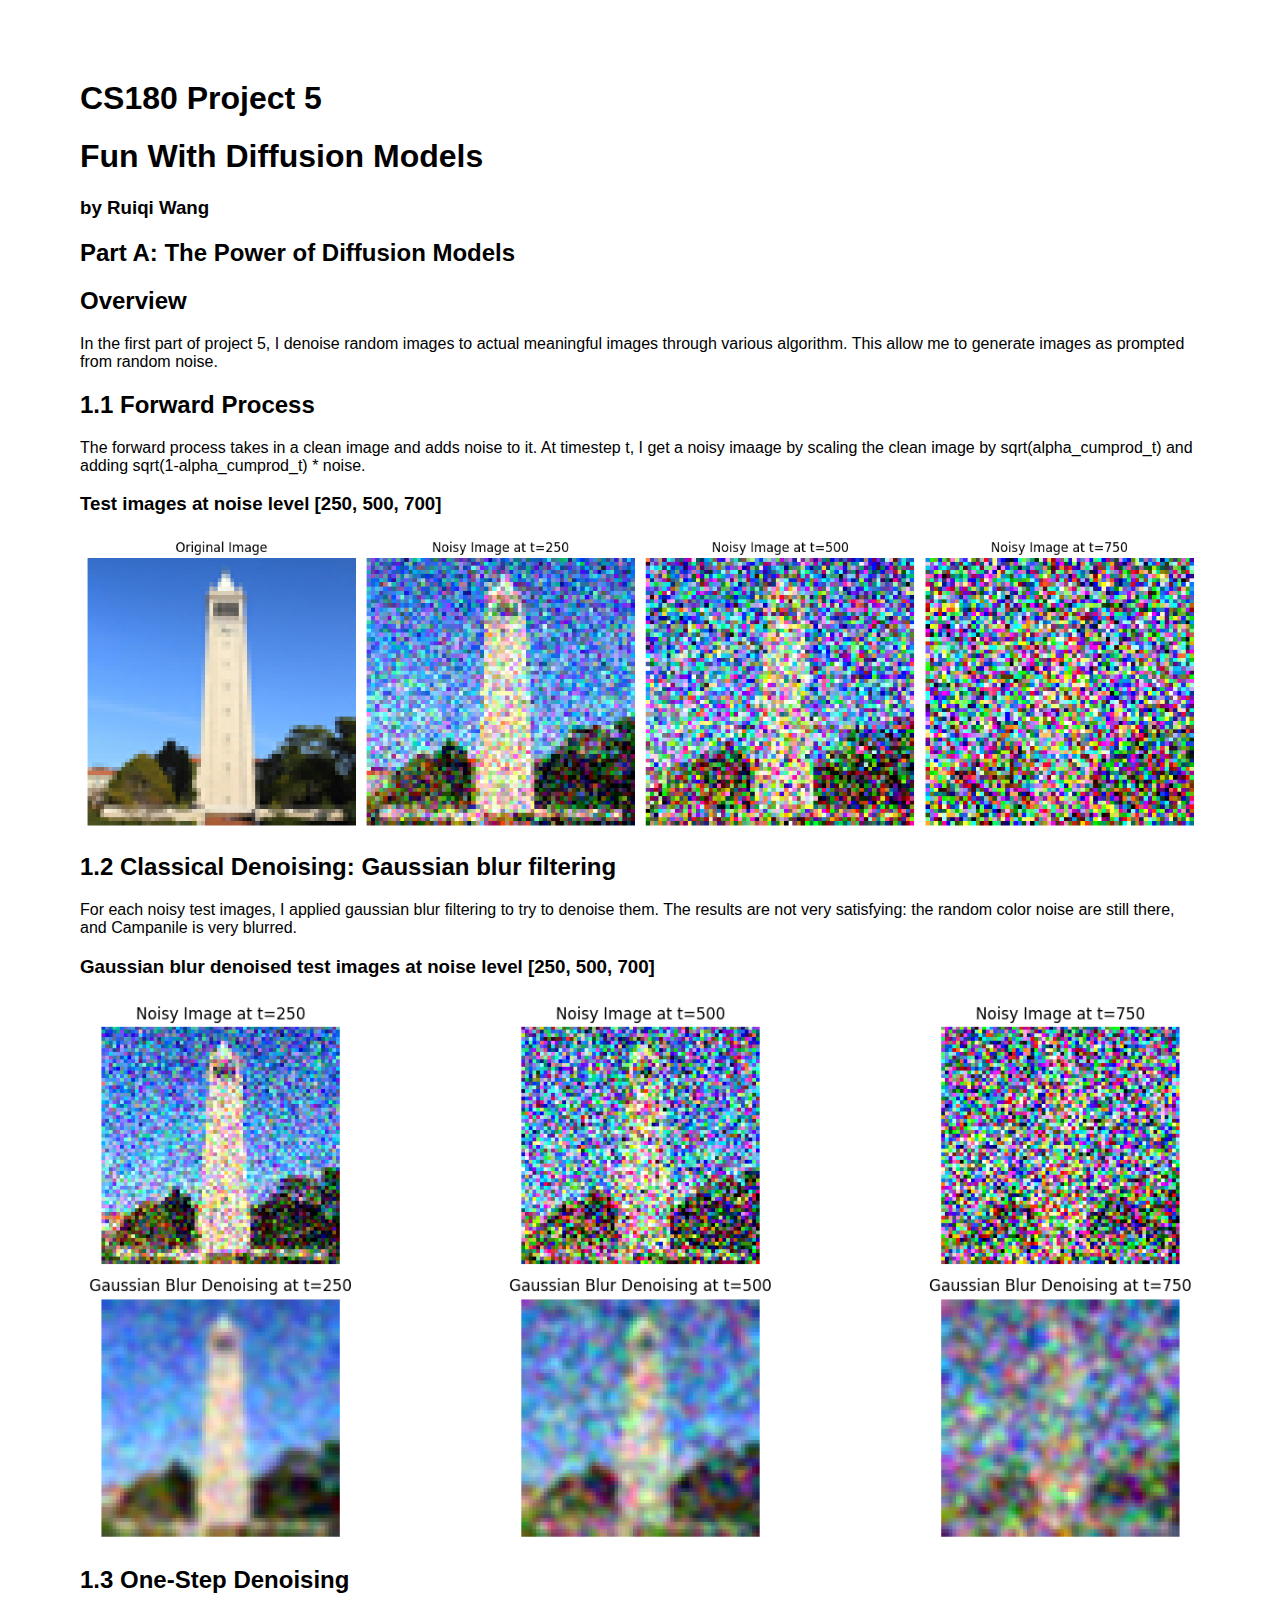
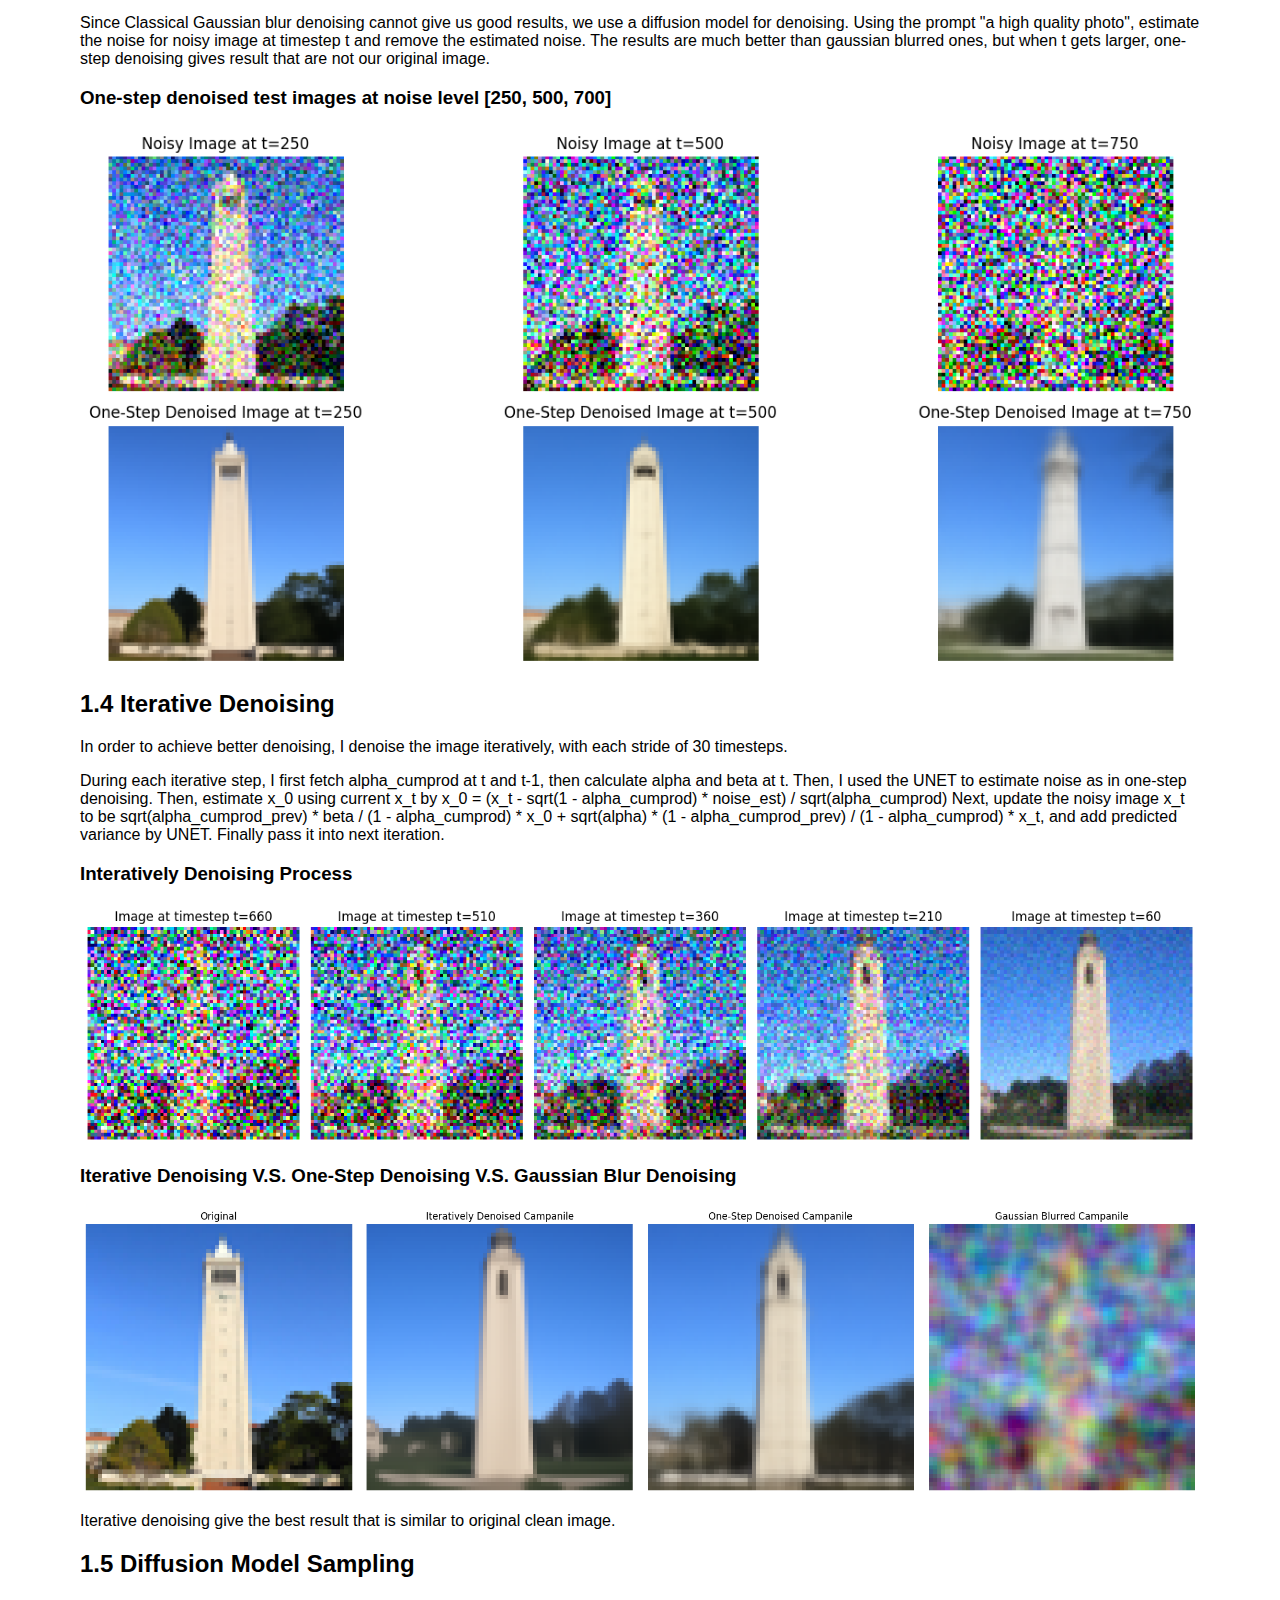
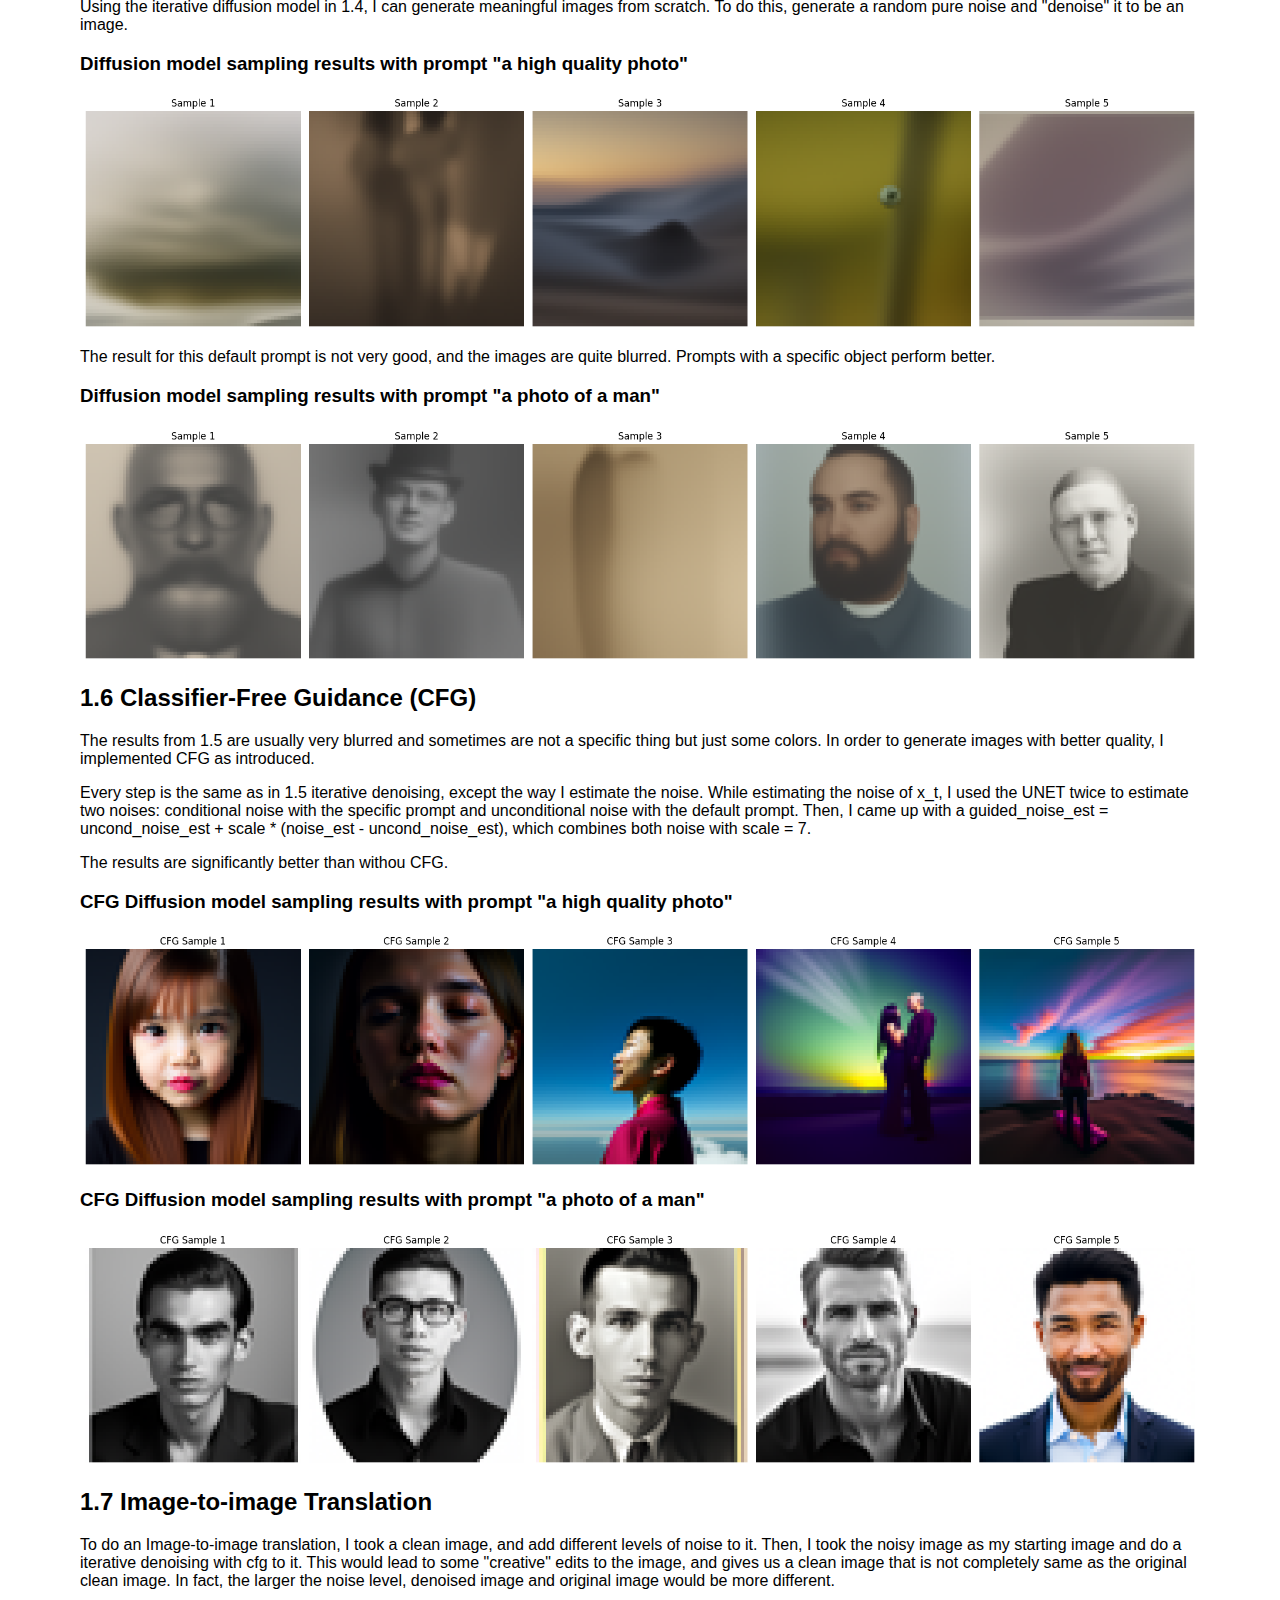
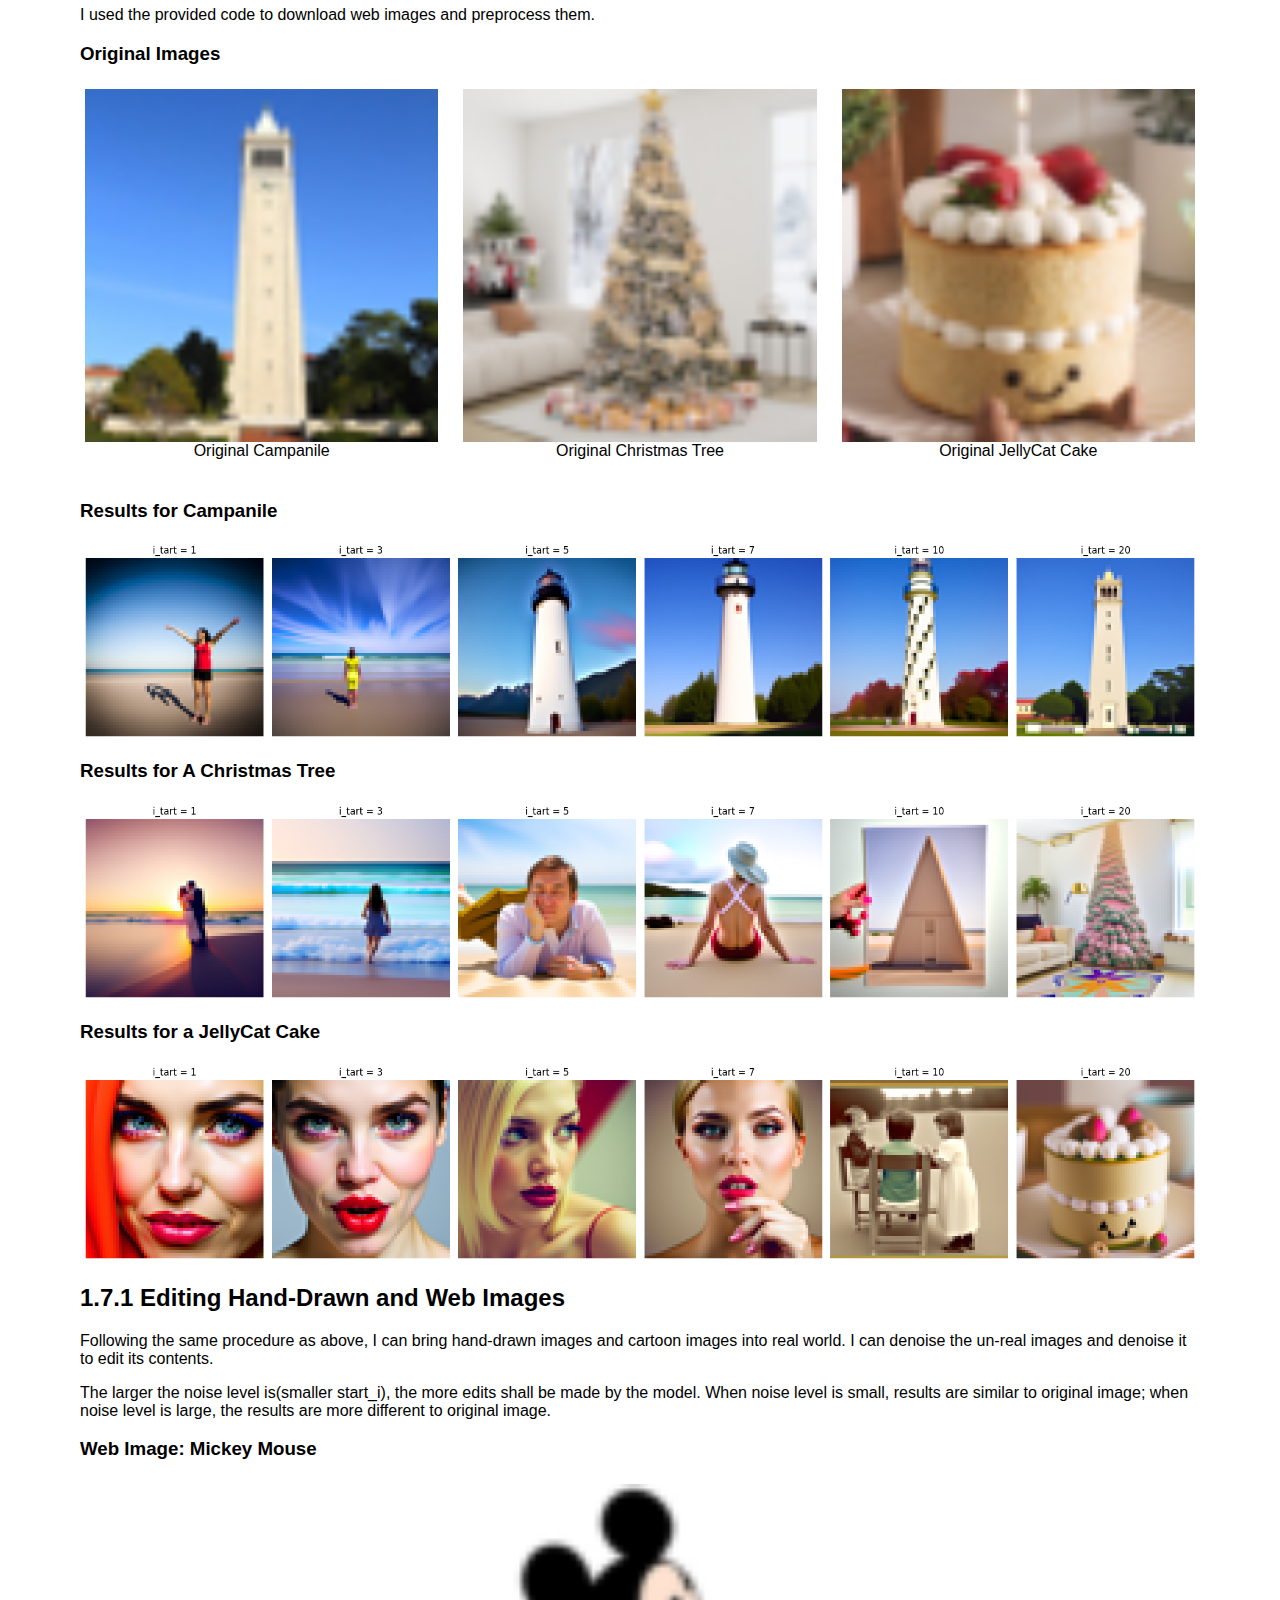
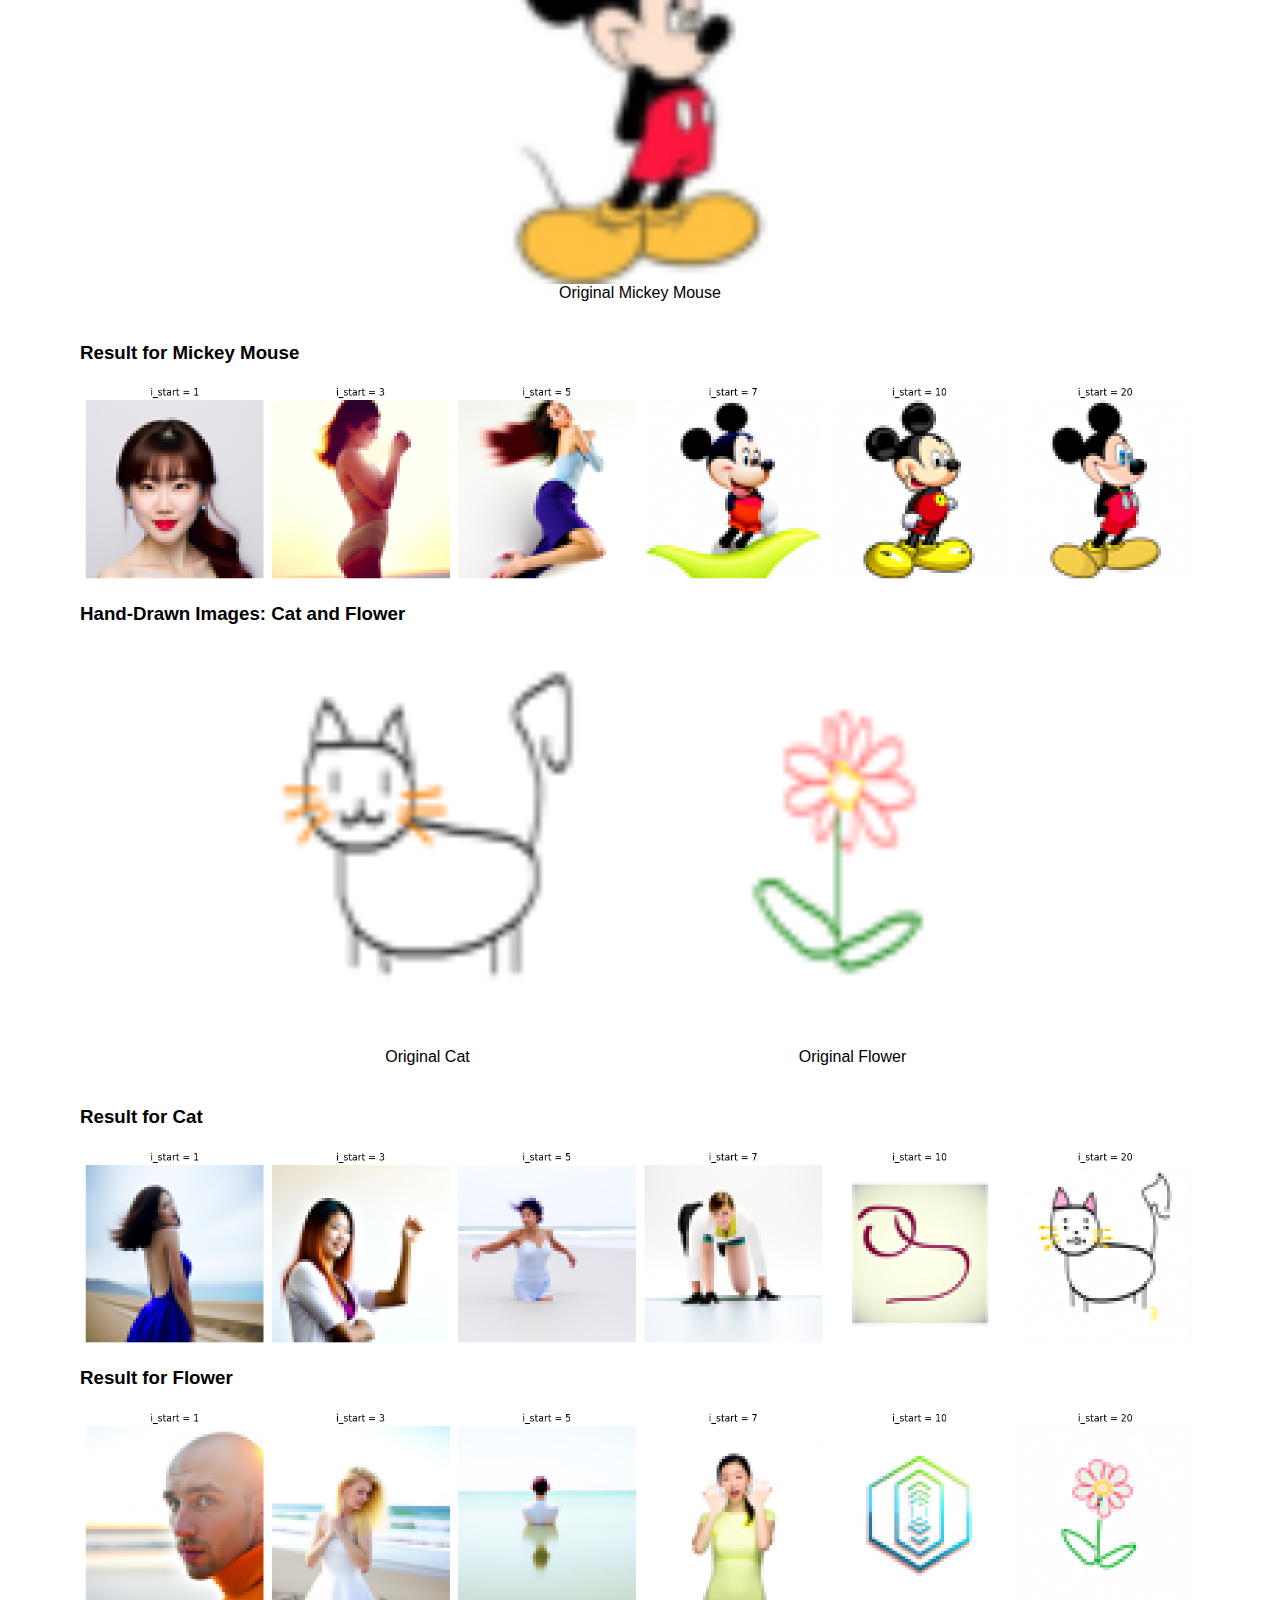
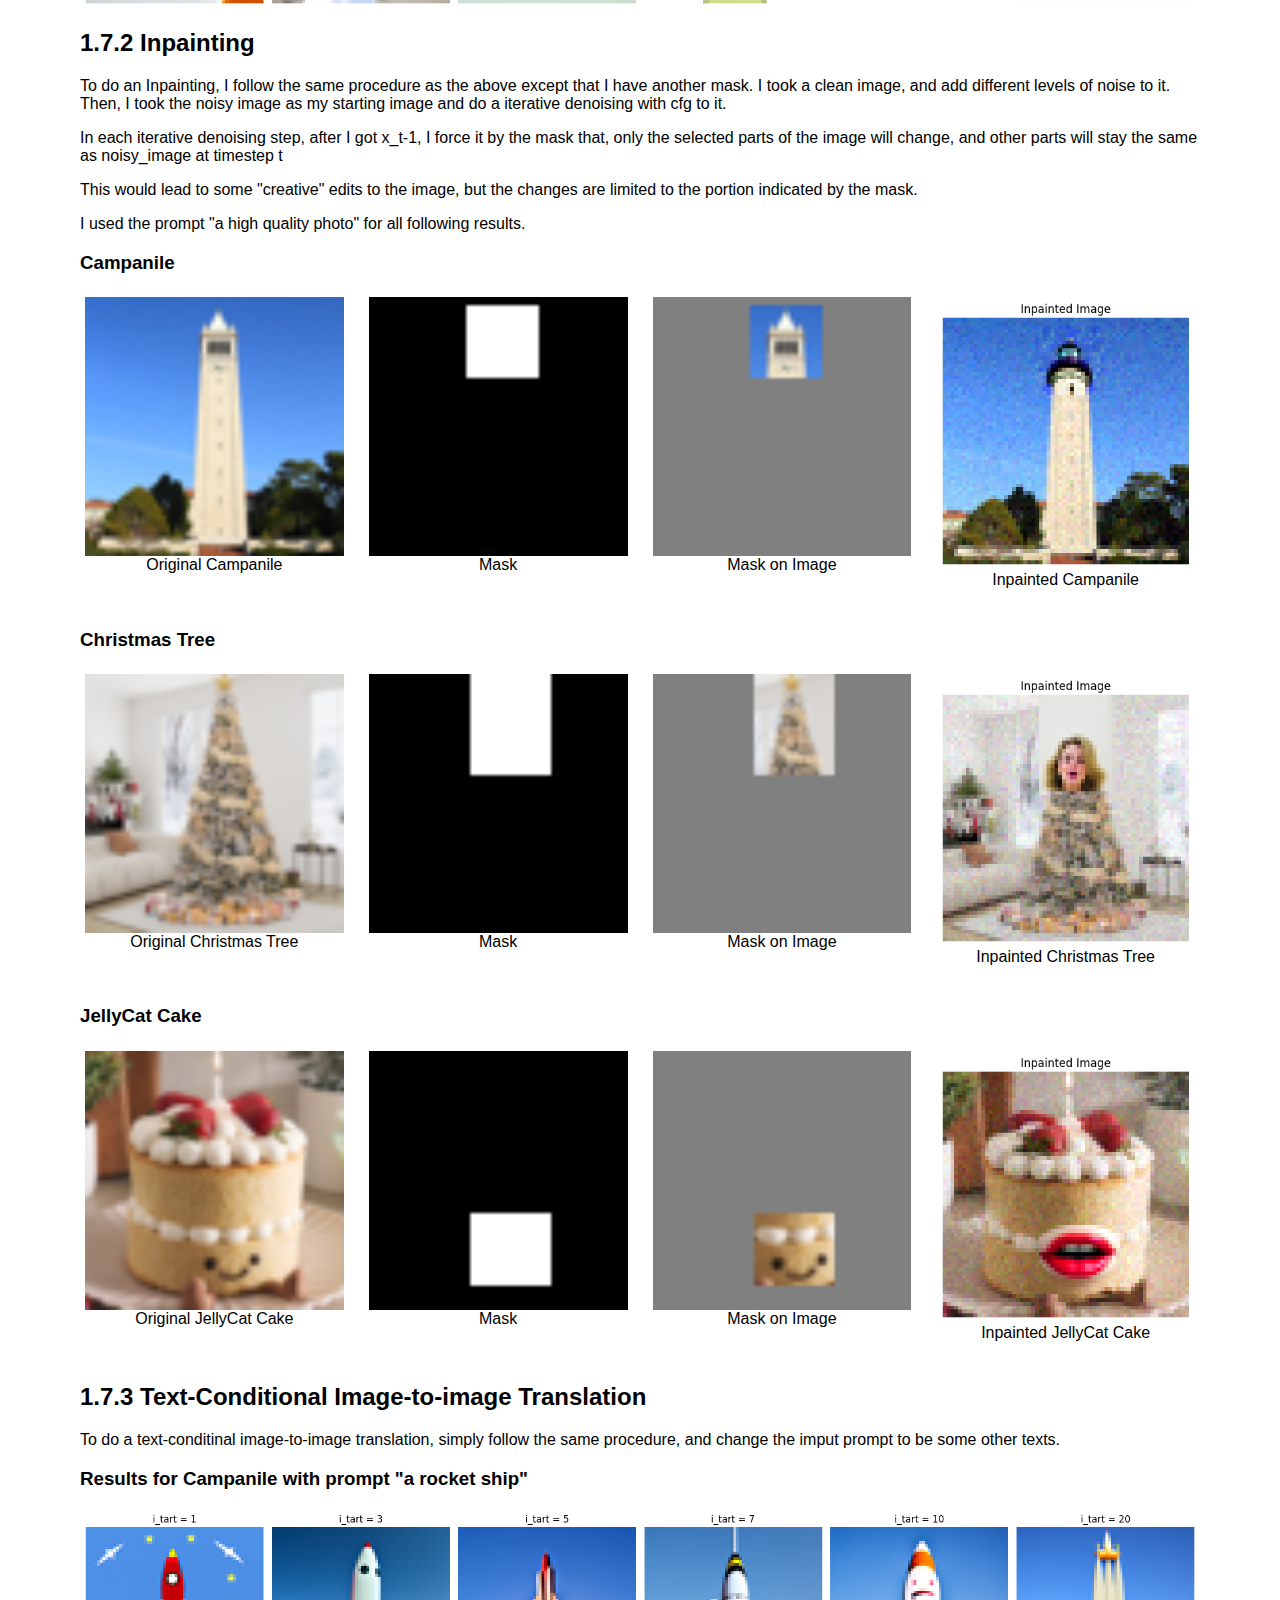
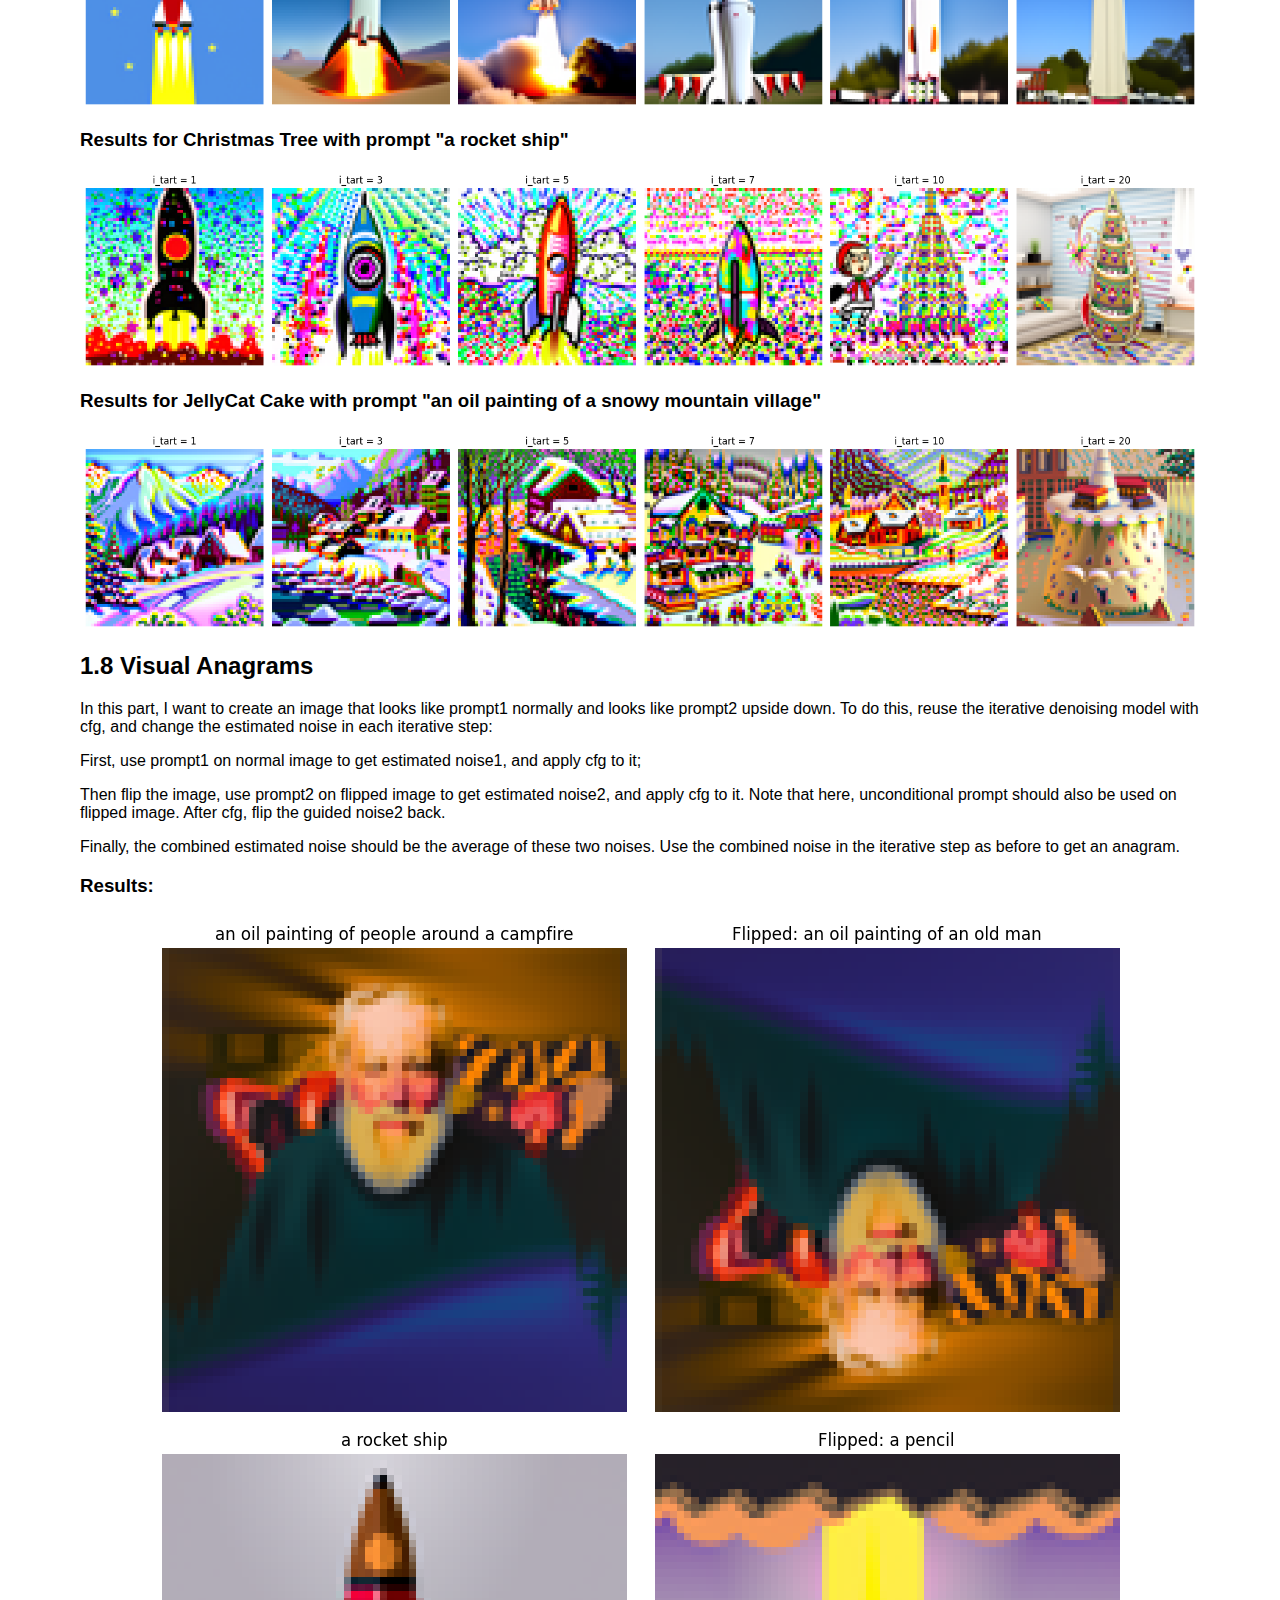
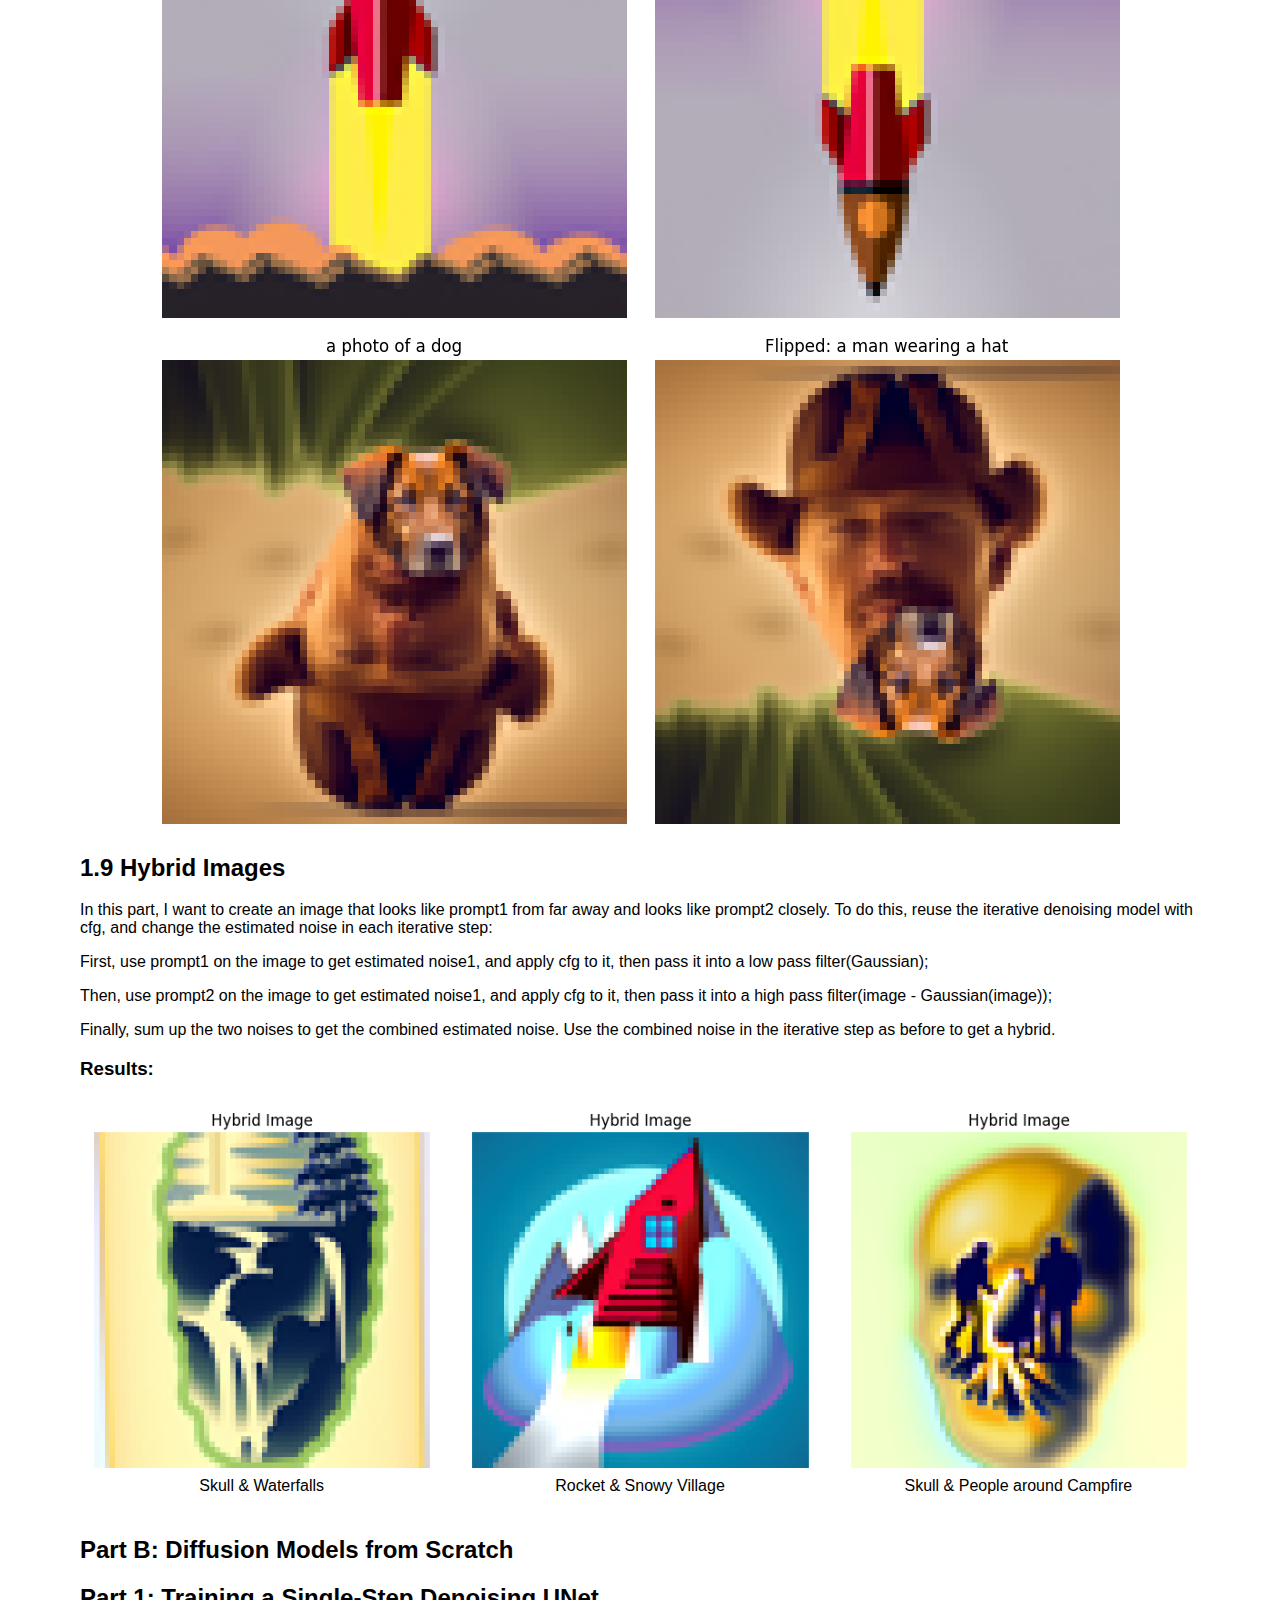
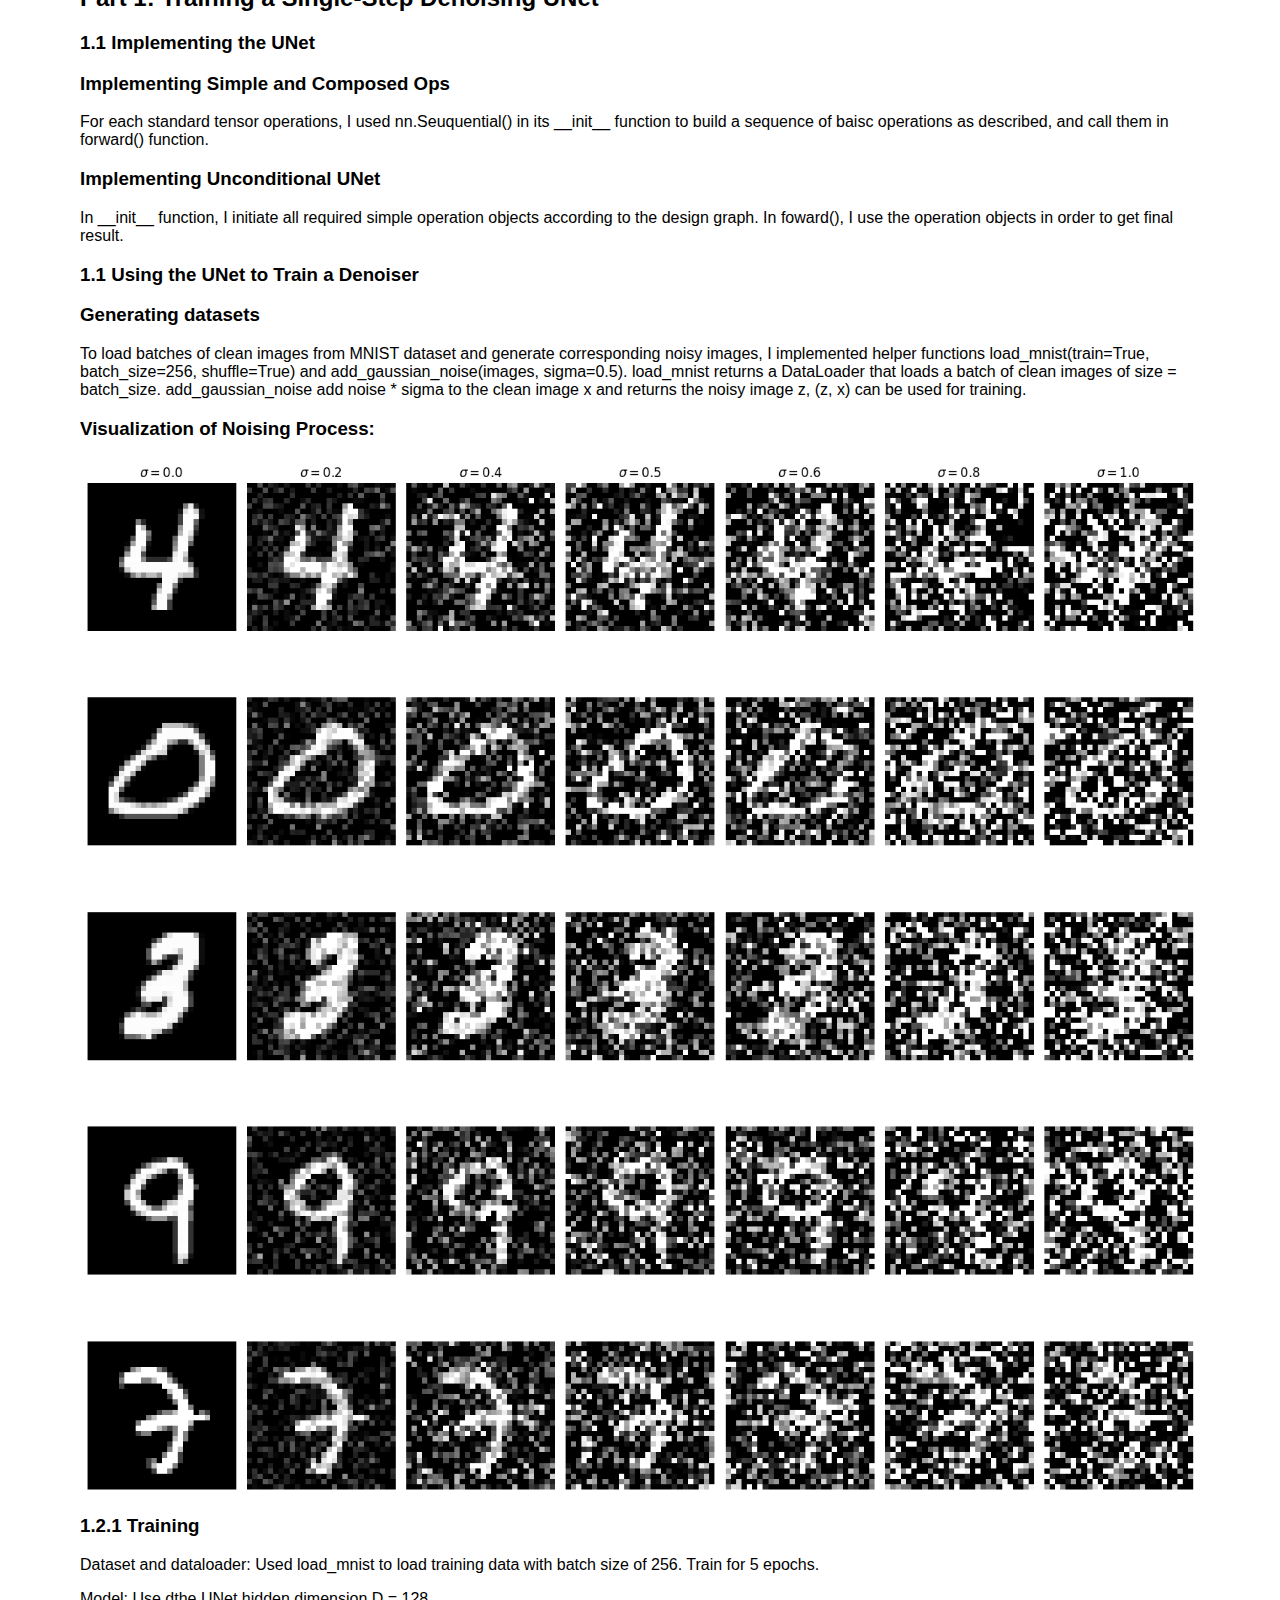
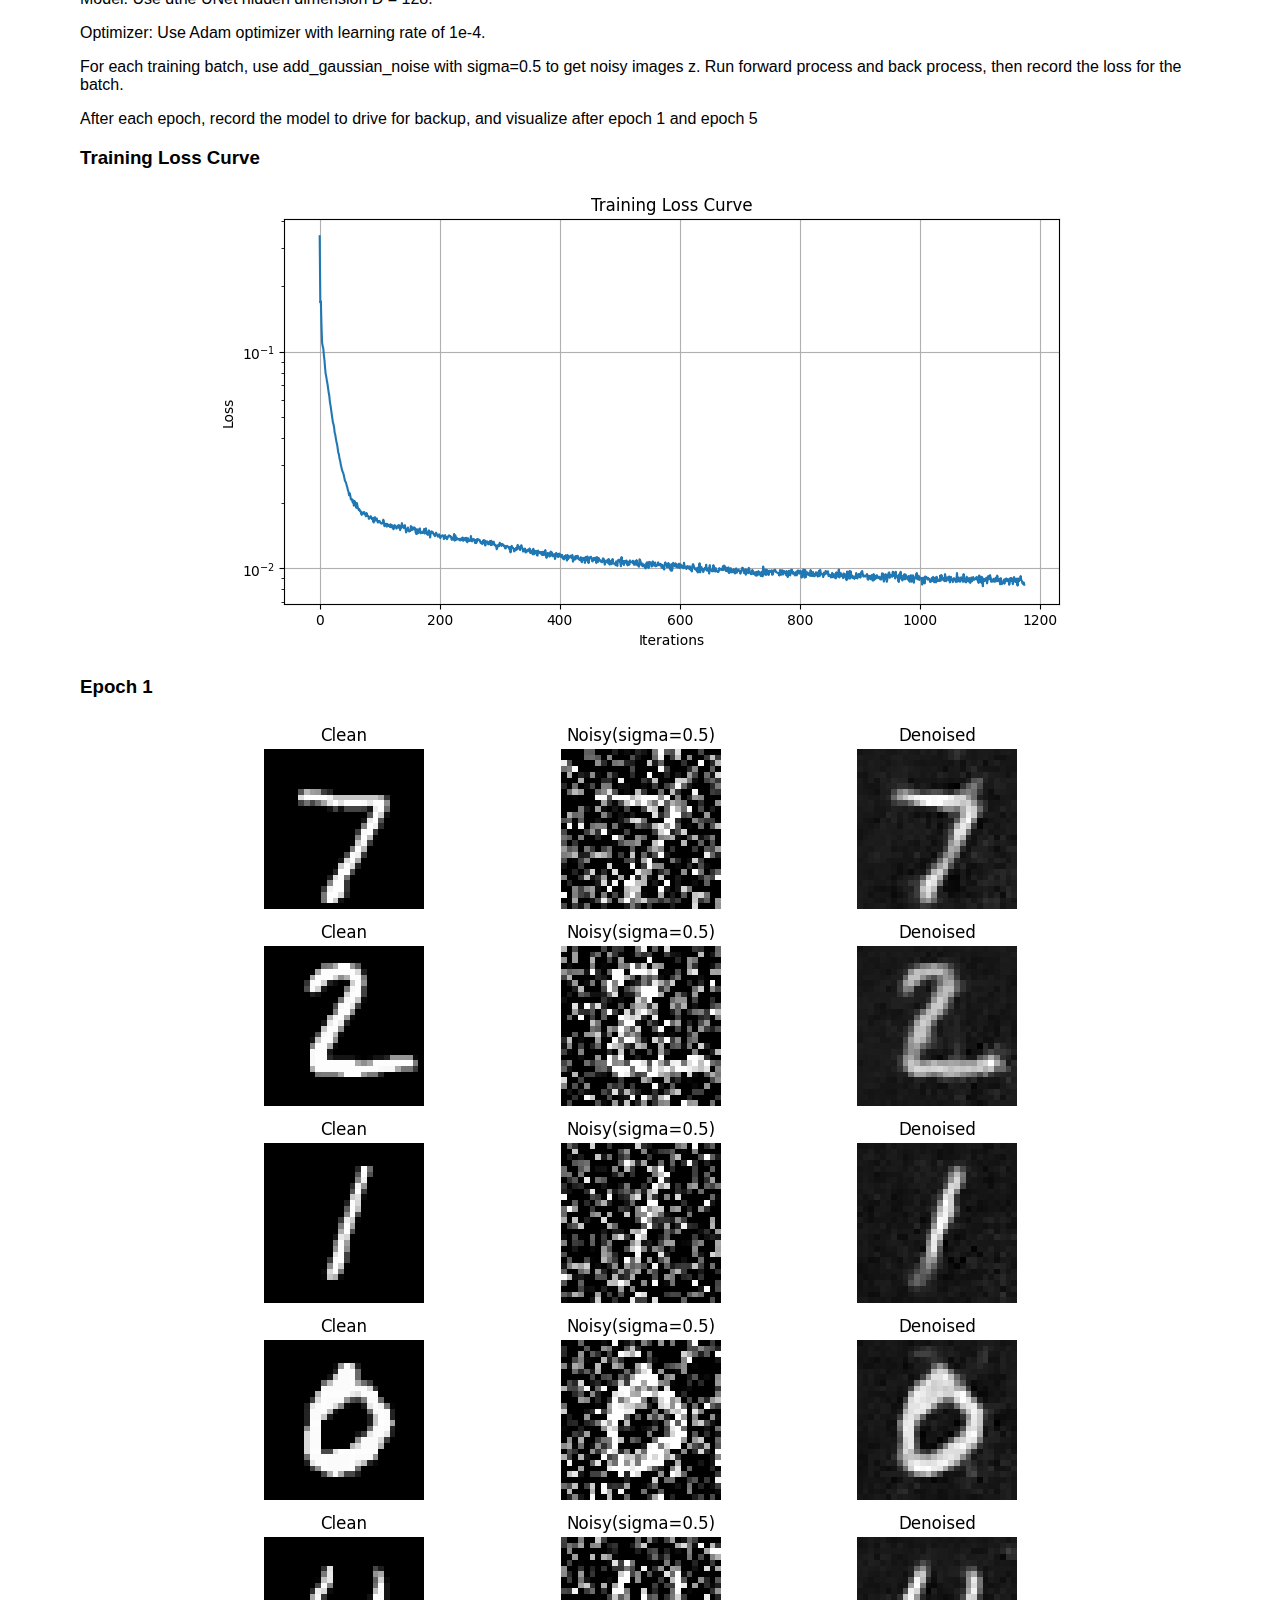
<file: proj5/index.html>
<!DOCTYPE html>
<html>
<head>
    <meta charset="UTF-8">
    <meta name="viewport" content="width=device-width, initial-scale=1.0">
    <title>CS180 Project 5 - Ruiqi Wang</title>
    <link rel="stylesheet" href="styles.css">
    <style>
        body {
            font-family: Arial, sans-serif;
            margin: 80px;
        }
    </style>
</head>
<body>
    <h1>CS180 Project 5</h1>
    <h1>Fun With Diffusion Models</h1>
    <h3>by Ruiqi Wang</h3>

    <h2>Part A: The Power of Diffusion Models</h2>
    <div class="container">
        <h2>Overview</h2>
        <p>
            In the first part of project 5, I denoise random images to actual meaningful images through various algorithm. 
            This allow me to generate images as prompted from random noise. 
        </p>
    </div>
    <div class="container">
        <h2>1.1 Forward Process</h2>
        <p>
            The forward process takes in a clean image and adds noise to it. 
            At timestep t, I get a noisy imaage by scaling the clean image by sqrt(alpha_cumprod_t) and adding sqrt(1-alpha_cumprod_t) * noise. 
        </p>
        <h3>
            Test images at noise level [250, 500, 700]
        </h3>
        <img src="media/A1.1.png">
    </div>

    <div class="container">
        <h2>1.2 Classical Denoising: Gaussian blur filtering</h2>
        <p>
            For each noisy test images, I applied gaussian blur filtering to  try to denoise them. 
            The results are not very satisfying: the random color noise are still there, and Campanile is very blurred. 
        </p>
        <h3>
            Gaussian blur denoised test images at noise level [250, 500, 700]
        </h3>
        <img src="media/A1.2.png">
    </div>

    <div class="container">
        <h2>1.3 One-Step Denoising</h2>
        <p>
            Since Classical Gaussian blur denoising cannot give us good results, we use a diffusion model for denoising. 
            Using the prompt "a high quality photo", estimate the noise for noisy image at timestep t and remove the estimated noise. 
            The results are much better than gaussian blurred ones, but when t gets larger, one-step denoising gives result that are not our original image. 
        </p>
        <h3>
            One-step denoised test images at noise level [250, 500, 700]
        </h3>
        <img src="media/A1.3.png">
    </div>

    <div class="container">
        <h2>1.4 Iterative Denoising</h2>
        <p>
            In order to achieve better denoising, I denoise the image iteratively, with each stride of 30 timesteps. 
        </p>
        <p>
            During each iterative step, I first fetch alpha_cumprod at t and t-1, then calculate alpha and beta at t.
            Then, I used the UNET to estimate noise as in one-step denoising. Then, estimate x_0 using current x_t by x_0 = (x_t - sqrt(1 - alpha_cumprod) * noise_est) / sqrt(alpha_cumprod)
            Next, update the noisy image x_t to be sqrt(alpha_cumprod_prev) * beta / (1 - alpha_cumprod) * x_0 + sqrt(alpha) * (1 - alpha_cumprod_prev) / (1 - alpha_cumprod) * x_t, 
            and add predicted variance by UNET.
            Finally pass it into next iteration. 
        </p>
        
        <h3>
            Interatively Denoising Process
        </h3>
        <img src="media/A1.4_interative_process.png">
        <h3>
            Iterative Denoising V.S. One-Step Denoising V.S. Gaussian Blur Denoising
        </h3>
        <img src="media/A1.4compare.png">
        <p>Iterative denoising give the best result that is similar to original clean image. </p>
    </div>

    <div class="container">
        <h2>1.5 Diffusion Model Sampling</h2>
        <p>
            Using the iterative diffusion model in 1.4, I can generate meaningful images from scratch. To do this, generate a random pure noise and "denoise" it to be an image. 
        </p>
        <h3>
            Diffusion model sampling results with prompt "a high quality photo"
        </h3>
        <img src="media/A1.5.png">
        <p>The result for this default prompt is not very good, and the images are quite blurred. Prompts with a specific object perform better. </p>
        <h3>
            Diffusion model sampling results with prompt "a photo of a man"
        </h3>
        <img src="media/A1.5man.png">
    </div>

    <div class="container">
        <h2>1.6 Classifier-Free Guidance (CFG)</h2>
        <p>
            The results from 1.5 are usually very blurred and sometimes are not a specific thing but just some colors. 
            In order to generate images with better quality, I implemented CFG as introduced. 
        </p>
        <p>
            Every step is the same as in 1.5 iterative denoising, except the way I estimate the noise. 
            While estimating the noise of x_t, I used the UNET twice to estimate two noises: conditional noise with the specific prompt and unconditional noise with the default prompt. 
            Then, I came up with a guided_noise_est = uncond_noise_est + scale * (noise_est - uncond_noise_est), which combines both noise with scale = 7. 
        </p>
        <p>The results are significantly better than withou CFG. </p>
        <h3>
            CFG Diffusion model sampling results with prompt "a high quality photo"
        </h3>
        <img src="media/A1.6.png">
        
        <h3>
            CFG Diffusion model sampling results with prompt "a photo of a man"
        </h3>
        <img src="media/A1.6man.png">
    </div>

    <div class="container">
        <h2>1.7 Image-to-image Translation</h2>
        <p>
            To do an Image-to-image translation, I took a clean image, and add different levels of noise to it. 
            Then, I took the noisy image as my starting image and do a iterative denoising with cfg to it. 
            This would lead to some "creative" edits to the image, and gives us a clean image that is not completely same as the original clean image. 
            In fact, the larger the noise level, denoised image and original image would be more different. 
        </p>
        <p>I used the provided code to download web images and preprocess them. </p>
        <h3>Original Images</h3>
        <div class="images">
            <div class="image-container">
                <img src="media/A1.7.2_cpnl_orig.png">
                <p>Original Campanile</p>
            </div>
            <div class="image-container">
                <img src="media/A1.7.2_tree_orig.png">
                <p>Original Christmas Tree</p>
            </div>
            <div class="image-container">
                <img src="media/A1.7.2_cake_orig.png">
                <p>Original JellyCat Cake</p>
            </div>
        </div>
        <h3>
            Results for Campanile
        </h3>
        <img src="media/A1.7_0.png">
        
        <h3>
            Results for A Christmas Tree
        </h3>
        <img src="media/A1.7_tree.png">

        <h3>
            Results for a JellyCat Cake
        </h3>
        <img src="media/A1.7_cake.png">
    </div>

    <div class="container">
        <h2>1.7.1 Editing Hand-Drawn and Web Images</h2>
        <p>
            Following the same procedure as above, I can bring hand-drawn images and cartoon images into real world. 
            I can denoise the un-real images and denoise it to edit its contents. 
        </p>
        <p>The larger the noise level is(smaller start_i), the more edits shall be made by the model. When noise level is small, results are similar to original image; when noise level is large, the results are more different to original image. </p>
        <h3>Web Image: Mickey Mouse</h3>
        <div class="images">
            <div class="image-container">
                <img src="media/A1.7.1_mickey_original.png">
                <p>Original Mickey Mouse</p>
            </div>
        </div>
        <h3>Result for Mickey Mouse</h3>
        <img src="media/A1.7.1_mickey.png">
        <h3>Hand-Drawn Images: Cat and Flower</h3>
        <div class="images">
            <div class="image-container">
                <img src="media/A1.7.1_cat_original.png">
                <p>Original Cat</p>
            </div>
            <div class="image-container">
                <img src="media/A1.7.1_flower_original.png">
                <p>Original Flower</p>
            </div>
        </div>
        <h3>Result for Cat</h3>
        <img src="media/A1.7.1_cat.png">
        <h3>Result for Flower</h3>
        <img src="media/A1.7.1_flower.png">
    </div>
    
    <div class="container">
        <h2>1.7.2 Inpainting</h2>
        <p>
            To do an Inpainting, I follow the same procedure as the above except that I have another mask. 
            I took a clean image, and add different levels of noise to it. 
            Then, I took the noisy image as my starting image and do a iterative denoising with cfg to it. 
        <p>In each iterative denoising step, after I got x_t-1, I force it by the mask that, only the selected parts of the image will change, and other parts will stay the same as noisy_image at timestep t</p>
            This would lead to some "creative" edits to the image, but the changes are limited to the portion indicated by the mask. 
        </p>
        <p>I used the prompt "a high quality photo" for all following results. </p>

        <h3>Campanile</h3>
        <div class="images">
            <div class="image-container">
                <img src="media/A1.7.2_cpnl_orig.png">
                <p>Original Campanile</p>
            </div>
            <div class="image-container">
                <img src="media/A1.7.2_cpnl_mask.png">
                <p>Mask</p>
            </div>
            <div class="image-container">
                <img src="media/A1.7.2_cpnl_replace.png">
                <p>Mask on Image</p>
            </div>
            <div class="image-container">
                <img src="media/A1.7.2_cpnl_inpainted.png">
                <p>Inpainted Campanile</p>
            </div>
        </div>

        <h3>Christmas Tree</h3>
        <div class="images">
            <div class="image-container">
                <img src="media/A1.7.2_tree_orig.png">
                <p>Original Christmas Tree</p>
            </div>
            <div class="image-container">
                <img src="media/A1.7.2_tree_mask.png">
                <p>Mask</p>
            </div>
            <div class="image-container">
                <img src="media/A1.7.2_tree_replace.png">
                <p>Mask on Image</p>
            </div>
            <div class="image-container">
                <img src="media/A1.7.2_tree_inpainted.png">
                <p>Inpainted Christmas Tree</p>
            </div>
        </div>

        <h3>JellyCat Cake</h3>
        <div class="images">
            <div class="image-container">
                <img src="media/A1.7.2_cake_orig.png">
                <p>Original JellyCat Cake</p>
            </div>
            <div class="image-container">
                <img src="media/A1.7.2_cake_mask.png">
                <p>Mask</p>
            </div>
            <div class="image-container">
                <img src="media/A1.7.2_cake_replace.png">
                <p>Mask on Image</p>
            </div>
            <div class="image-container">
                <img src="media/A1.7.2_cake_inpainted.png">
                <p>Inpainted JellyCat Cake</p>
            </div>
        </div>
    </div>

    <div class="container">
        <h2>1.7.3 Text-Conditional Image-to-image Translation</h2>
        <p>
            To do a text-conditinal image-to-image translation, simply follow the same procedure, and change the imput prompt to be some other texts. 
        </p>
        <h3>
            Results for Campanile with prompt "a rocket ship"
        </h3>
        <img src="media/A1.7.3_cpnl_to_rocket.png">
        
        <h3>
            Results for Christmas Tree with prompt "a rocket ship"
        </h3>
        <img src="media/A1.7.3_tree_to_rocket.png">

        <h3>
            Results for JellyCat Cake with prompt "an oil painting of a snowy mountain village"
        </h3>
        <img src="media/A1.7.3_cake_village.png">
    </div>

    <div class="container">
        <h2>1.8 Visual Anagrams</h2>
        <p>
            In this part, I want to create an image that looks like prompt1 normally and looks like prompt2 upside down. 
            To do this, reuse the iterative denoising model with cfg, and change the estimated noise in each iterative step: 
        </p>
        <p> First, use prompt1 on normal image to get estimated noise1, and apply cfg to it; </p>
        <p>
            Then flip the image, use prompt2 on flipped image to get estimated noise2, and apply cfg to it. 
            Note that here, unconditional prompt should also be used on flipped image. 
            After cfg, flip the guided noise2 back. 
        </p>
        <p>Finally, the combined estimated noise should be the average of these two noises. Use the combined noise in the iterative step as before to get an anagram. </p>
        <h3>
            Results: 
        </h3>
        <img src="media/A1.8_man&fire.png">
        <img src="media/A1.8_rocket_pencil.png">
        <img src="media/A1.8_dog_man.png">
        
    </div>

    <div class="container">
        <h2>1.9 Hybrid Images</h2>
        <p>
            In this part, I want to create an image that looks like prompt1 from far away and looks like prompt2 closely. 
            To do this, reuse the iterative denoising model with cfg, and change the estimated noise in each iterative step: 
        </p>
        <p> First, use prompt1 on the image to get estimated noise1, and apply cfg to it, then pass it into a low pass filter(Gaussian); </p>
        <p>
            Then, use prompt2 on the image to get estimated noise1, and apply cfg to it, then pass it into a high pass filter(image - Gaussian(image));
        </p>
        <p>Finally, sum up the two noises to get the combined estimated noise. Use the combined noise in the iterative step as before to get a hybrid. </p>
        <h3>
            Results: 
        </h3>
        <div class="images">
            <div class="image-container">
                <img src="media/A1.9_skull_waterfall.png">
                <p>Skull & Waterfalls</p>
            </div>
            <div class="image-container">
                <img src="media/A1.9_rocket_snowy.png">
                <p>Rocket & Snowy Village</p>
            </div>
            <div class="image-container">
                <img src="media/A1.9_skull_fire.png">
                <p>Skull & People around Campfire</p>
            </div>
            
        </div>
    </div>
    

    <h2>Part B: Diffusion Models from Scratch</h2>
    <div class="container">
        <h2>Part 1: Training a Single-Step Denoising UNet</h2>
        <h3>1.1 Implementing the UNet</h3>
        <h3>Implementing Simple and Composed Ops</h3>
        <p>
            For each standard tensor operations, I used nn.Seuquential() in its __init__ function to build a sequence of baisc operations as described, and call them in forward() function. 
        </p>
        <h3>Implementing Unconditional UNet</h3>
        <p>
            In __init__ function, I initiate all required simple operation objects according to the design graph. In foward(), I use the operation objects in order to get final result.  
        </p>
        <h3>1.1 Using the UNet to Train a Denoiser</h3>
        <h3>Generating datasets</h3>
        <p>
            To load batches of clean images from MNIST dataset and generate corresponding noisy images, I implemented helper functions load_mnist(train=True, batch_size=256, shuffle=True) and add_gaussian_noise(images, sigma=0.5). 
            load_mnist returns a DataLoader that loads a batch of clean images of size = batch_size. add_gaussian_noise add noise * sigma to the clean image x and returns the noisy image z, (z, x) can be used for training. 
        </p>
        <h3>Visualization of Noising Process: </h3>
        <img src="media/B1.2_noising.png">

        <h3>1.2.1 Training</h3>
        <p>
            Dataset and dataloader: Used load_mnist to load training data with batch size of 256. Train for 5 epochs. 
        </p>
        <p>
            Model: Use dthe UNet hidden dimension D = 128.
        </p>
        <p>
            Optimizer: Use Adam optimizer with learning rate of 1e-4.
        </p>
        <p>
            For each training batch, use add_gaussian_noise with sigma=0.5 to get noisy images z. 
            Run forward process and back process, then record the loss for the batch. 
        </p>
        <p>
            After each epoch, record the model to drive for backup, and visualize after epoch 1 and epoch 5
        </p>
        <h3>Training Loss Curve</h3>
        <img src="media/B1.2.1_training_loss.png">
        <h3>Epoch 1</h3>
        <img src="media/B1.2.1_epoch1.png">
        <h3>Epoch 5</h3>
        <img src="media/B1.2.1_epoch5.png">
        

        <h3>1.2.2 Out-of-Distribution Testing</h3>
        <p>
            The model is trained with sigma = 0.5. Sample some images and noise them by different sigma values. The model's performance is not very good for these out of distribution samples. 
        </p>
        <img src="media/B1.2.2_testing.png">

    </div>

    <div class="container">
        <h2>Part 2: Training a Diffusion Model</h2>
        <p>
            Now, instead of prediction the clean image directly, I train a model to predict the noise, which then helps me to denoise the image. Here, use iterative denoising as in partA. 
        </p>
        
        
        <h3>Other helper functions</h3>
        <p>
            First, I defined a helper function to generate betas, alphas and alphas_cumprod. Given beta_0 and beta_T, generate betas between them with equal difference. 
            Then, alpha = 1-beta and alpha_cumprod as the cumulative product of alphas. 
        </p>
        <p>
            Also, I defined a helper function add_noise_with_t(x0, t, alpha_cumprod), which generate a noise, compute x_t as equation A.2, and return x_t and noise. 
        </p>
        <h3>2.1 Adding Time Conditioning to UNet</h3>
        <h3>Implementing FCBlock</h3>
        <p>I used nn.sequential again in FCBlock __init__(). In foward(), call nn.sequential. Here I reshape the out put to be (N, D, 1, 1) to align the shape. </p>
        <h3>Implementing Time Conditional UNet</h3>
        <p>
            In __init__ function, I initiate all required simple operation objects like for unconditional UNet, with two more time-conditioned blocks. 
            Since conditional signal t is scalar, we should initialize FCBlock with in_channels = 1. 
            In foward(), I add t1 after unflatten, and add t2 after up1. 
        </p>
        <h3>2.2 Training</h3>
        <p>
            Initialize dataloader with batch_size=128 and Class Conditional UNet model with in_channels=1, num_classes=1, num_hiddens=64. 
            Then, create a Adam optimizer with an initial learning rate of 1e-3, and an exponential learning rate decay scheduler with a gamma of 0.1^(1/num_epochs)
            Use Min-Squared Error as loss function. Start training with 20 epochs. 
        </p>
        <p>
            In each epoch, load a batch of training data. Run forward process on the batch and record the loss, then run backward process. 
            After every epoch, do scheduler.step() and save current model for backup. After every 5 epochs, sample 64 images and evaluate them using the model. 
        </p>
        <h3>Forward Process</h3>
        <p>
            For each batch, first generate random timesteps of size N=batch_size for each image in the batch, then add noise of timestep t for each image. 
            Normalize t and pass the training data (x_0, x_t, normalized_t) to the model to train. 
        </p>
        <h3>Training Loss Curve</h3>
        <img src="media/B2.2_train_loss.png">

        <h3>2.3 Sampling</h3>
        <p>First generate 64 random images, and iteratively denoise the samples using the iterative approach in part A
            except that I used the time conditional unet model to estimate noise in each iterative step. 
            In each iterative step, generate a tensor of shape (num_samples, ) and each element is t/T (normalized). 
            Pass normalized t and x_t to time conditional UNet model to estimate noise. noise z is standard noise if t>1 and 0 otherwise. 
            Finally, use the equation to update x_t and go to next iterative step. 
        </p>
        
        <h3>Sampling after every 5 epochs</h3>
        <h3>Epoch 5</h3>
        <img src="media/B2.3_epoch5.png">
        <h3>Epoch 10</h3>
        <img src="media/B2.3_epoch10.png">
        <h3>Epoch 15</h3>
        <img src="media/B2.3_epoch15.png">
        <h3>Epoch 20</h3>
        <img src="media/B2.3_epoch20.png">

        <h3>2.4 Adding Class-Conditioning to UNet</h3>
        <h3>Implementing Time Conditional UNet</h3>
        <p>
            In __init__ function, I initiate all required simple operation objects like for time conditional UNet, with two more class-conditioned fcblocks. 
            Since conditional signal t is scalar, we should initialize FCBlock with in_channels = 1. 
            Since conditional signal c is should have size (N, num_classes=10), we should initialize FCBlock with in_channels = num_classes. 
            In foward(), I added two conditioning steps: c1 * unflatten + t1, and c2 * up1 + t2. 
        </p>
        <h3>Training</h3>
        <p>
            Initialize dataloader with batch_size=128 and Class Conditional UNet model with in_channels=1, num_classes=10, num_hiddens=64 and probability of dropping class conditional of 0.1 during training. 
            Then, create a Adam optimizer with an initial learning rate of 1e-3, and an exponential learning rate decay scheduler with a gamma of 0.1^(1/num_epochs)
            Use Min-Squared Error as loss function. Start training with 20 epochs. 
        </p>
        <p>
            In each epoch, load a batch of training data. Run forward process with classes of the data in the batch and record the loss, then run backward process. 
            After every epoch, do scheduler.step() and save current model for backup. After every 5 epochs, sample 64 images and evaluate them using the model. 
        </p>
        <h3>Forward Process</h3>
        <p>
            For each batch, first generate random timesteps of size N=batch_size for each image in the batch, then add noise of timestep t for each image. 
            Normalize t to pass to the training model. 
        </p>
        <p>
            Then, using classes of the data in the batch, c, generate a one-hot version of c using torch.nn.functional.one_hot with num_classes=10. c_onehot has shape (batch_size, num_classes). 
            To drop out class with prob=0.1, generate a mask of 0(dropout) and 1(keep). Use torch.bernoulli with prob=1-p_uncound and reshape it to (N, 1). 
            c_onehot = c_onehot * mask to drop 10% of the classes. 
        </p>
        <p>Finally, pass normalized_t, c_onehot and x_t to the class conditional unet model for training. Compute and record the loss for current batch. </p>
        <h3>Training Loss Curve</h3>
        <img src="media/B2.4_training_curve.png">
        
        <h3>2.5 Sampling from the Class-Conditioned UNet</h3>
        <p>I want 4 samples in each class, so first generate 4*10 = 40 random images, and iteratively denoise the samples using the iterative approach in part A
            except that I used the class conditional unet model to estimate noise in each iterative step. 
        </p>
        <p>
            For those 40 samples, generate a c consisting four 0s, four 1s, ..., four 10s, and turn it into a one-hot tensor of shape (40, 10)
        </p>
        <p>
            In each iterative step, generate a tensor of shape (num_samples, ) and each element is t/T (normalized). 
        </p>
        <p>
            Then, estimate two noises: unconditioned and conditioned. 
        </p>
        <p>
            Pass normalized t, one-hot c and x_t to UNet model to estimate conditional noise, and pass one-hot tensor of all 0s for unconditional estimated noise. 
            Combine the estimated conditional and unconditional noise by sclae gamma=5. Noise z is standard noise if t>1 and 0 otherwise. 
        </p>
        <p>
            Finally, use the equation to update x_t and go to next iterative step. 
        </p>
        
        
        <h3>Sampling after every 5 epochs</h3>
        <h3>Epoch 5</h3>
        <img src="media/B2.5_epoch5.png">
        <h3>Epoch 10</h3>
        <img src="media/B2.5_epoch10.png">
        <h3>Epoch 15</h3>
        <img src="media/B2.5_epoch15.png">
        <h3>Epoch 20</h3>
        <img src="media/B2.5_epoch20.png">
        

        

    </div>



    
</body>
</html>
</file>
<file: proj1/style.css>
.container {
    margin-top: 20px;
    margin-bottom: 20px;
    
}

.columns {
    display: flex;
    justify-content: space-around;
    align-items: flex-start;
}

.column {
    width: 50%;
}

.column h2 {
    margin-bottom: 10px;
}

.column img {
    width: 90%;
    height: auto;
    margin-bottom: 20px;
}
</file>
<file: proj4/styles.css>
.container {
    margin-top: 20px;
    margin-bottom: 20px;
    justify-content: center;
    
    
}

.container img {
    height: 450px;
    width: auto;
    display: block;
    margin-left: auto;
    margin-right: auto;
    
}

.equation {
    padding: 10px;
    margin: 15px 0;
    border-radius: 5px;
    overflow-x: auto;
}


.images {
    display: flex;
    justify-content: center;
    align-items: flex-start;
    gap: 15px;
}

.image-container {
    flex: 1;
    text-align: center;
    justify-content: center;
    min-width: 150px; 
    max-width: 400px;
    margin: 5px;
}

.image-container img {
    width: 100%;
    height: auto; 
}

.image-container p {
    margin-top: 0px;
}
</file>
<file: proj5/styles.css>
.container {
    margin-top: 20px;
    margin-bottom: 20px;
    justify-content: center;
    
    
}

.container img {
    max-width: 100%; 
    height: auto;
    display: block;
    margin-left: auto;
    margin-right: auto;
    
}


.images {
    display: flex;
    justify-content: center;
    align-items: flex-start;
    gap: 15px;
}

.image-container {
    flex: 1;
    text-align: center;
    justify-content: center;
    min-width: 150px; 
    max-width: 400px;
    margin: 5px;
}

.image-container img {
    width: 100%;
    height: auto; 
}

.image-container p {
    margin-top: 0px;
}
</file>
